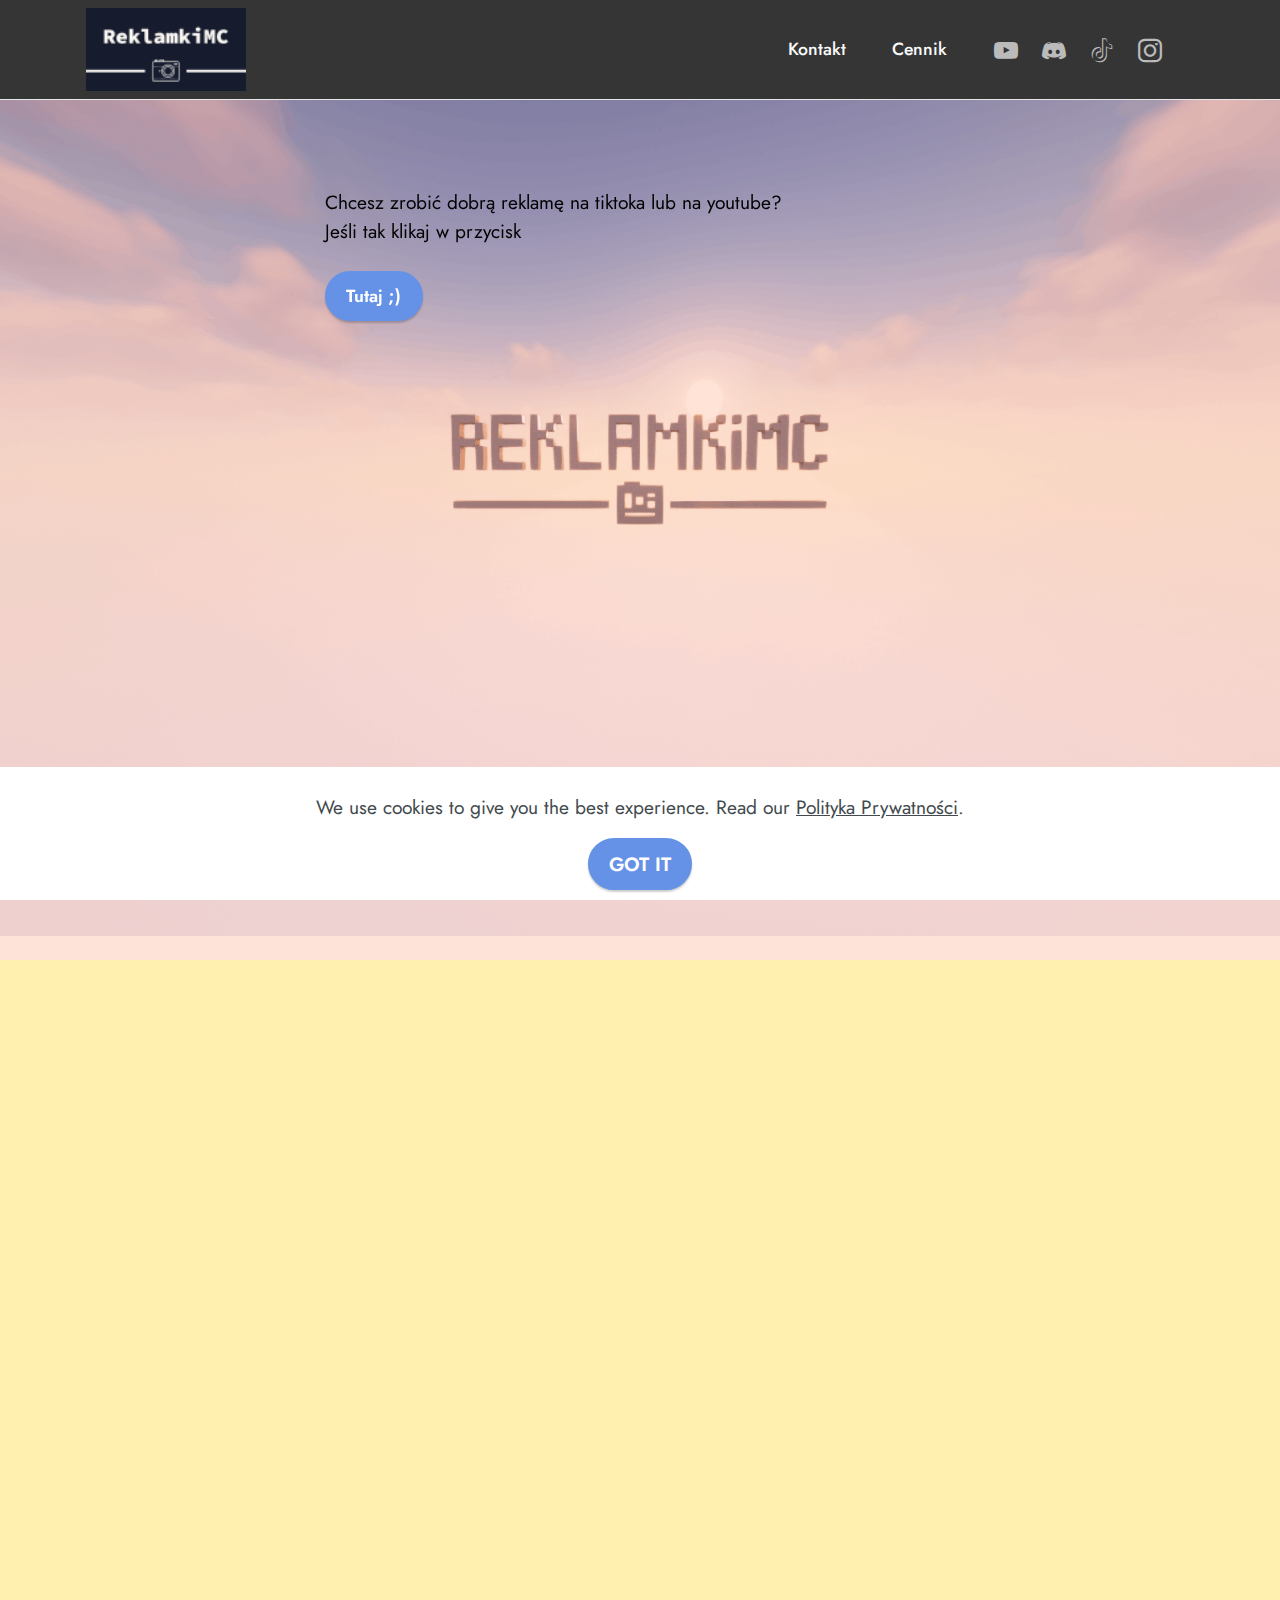
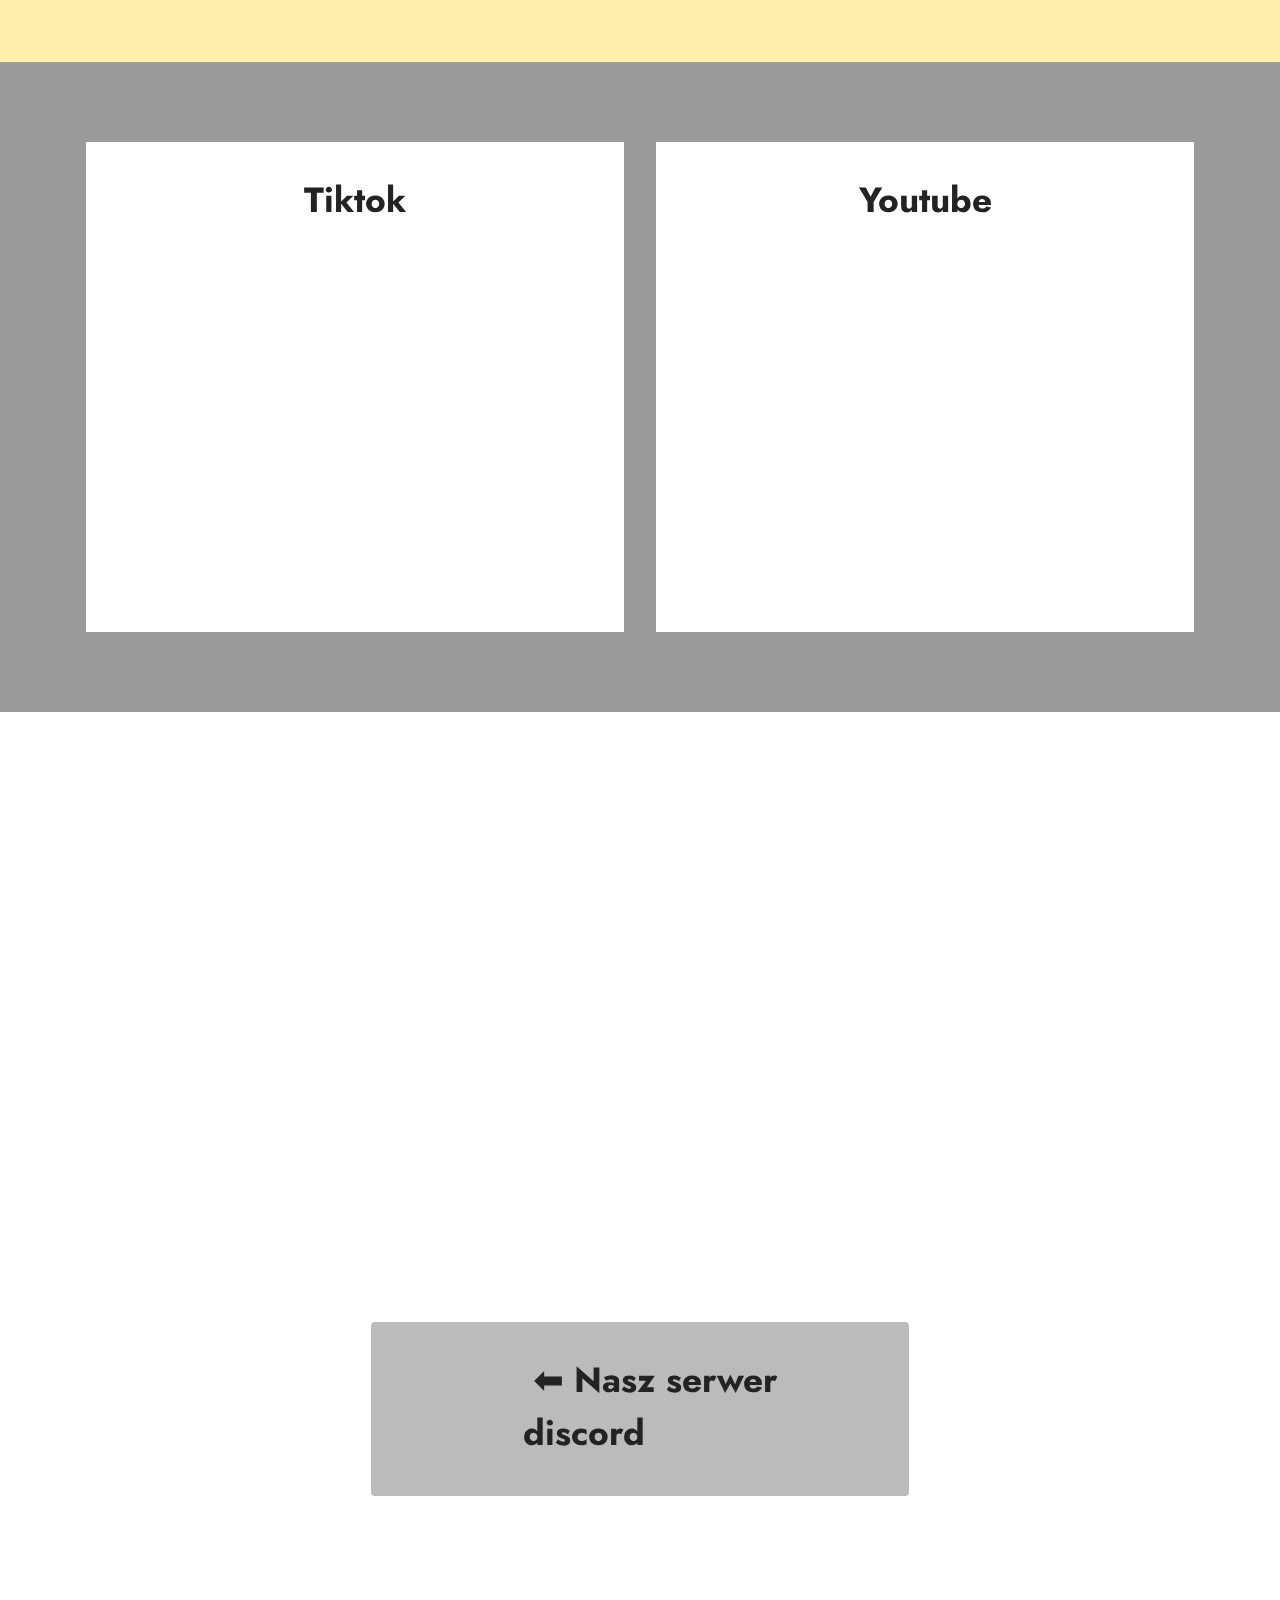
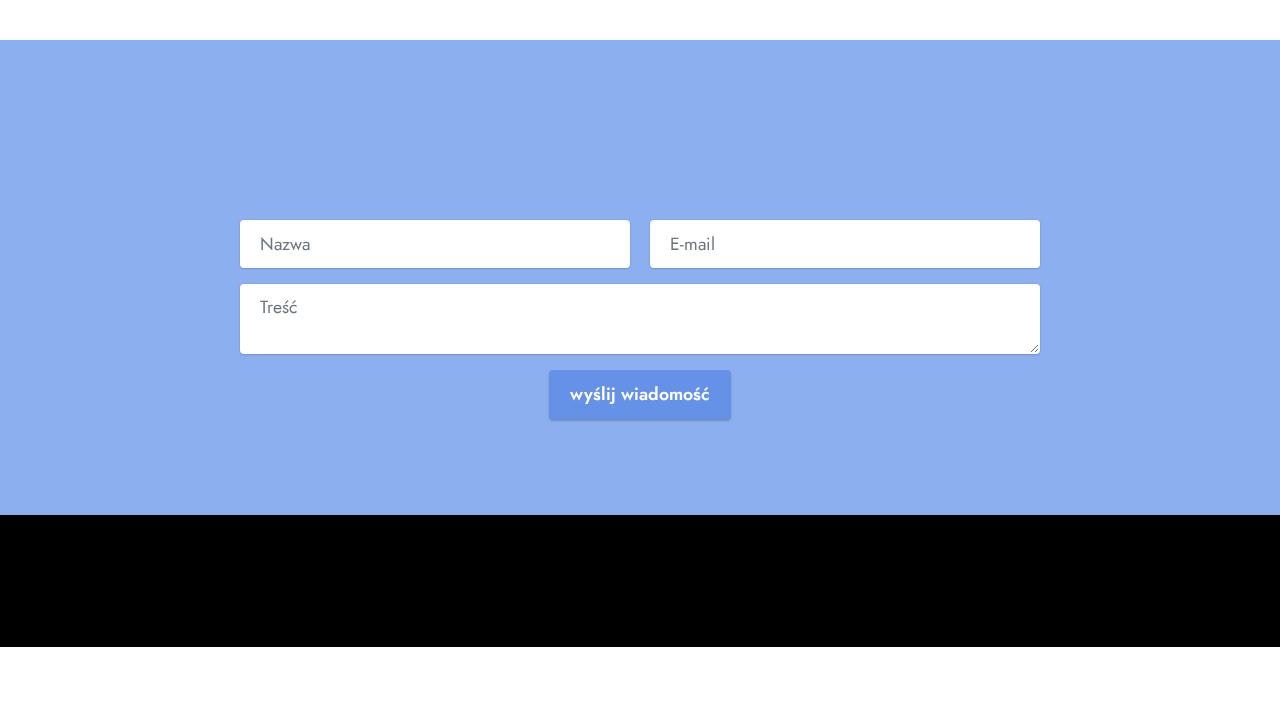
<file: index.html>
<!DOCTYPE html>
<html  >
<head>
  <!-- Site made with Mobirise Website Builder v5.8.9, https://mobirise.com -->
  <meta charset="UTF-8">
  <meta http-equiv="X-UA-Compatible" content="IE=edge">
  <meta name="generator" content="Mobirise v5.8.9, mobirise.com">
  <meta name="viewport" content="width=device-width, initial-scale=1, minimum-scale=1">
  <link rel="shortcut icon" href="assets/images/2023-04-26-2-kopia-128x111.png" type="image/x-icon">
  <meta name="description" content="">
  
  
  <title>ReklamkiMC</title>
  <link rel="stylesheet" href="assets/web/assets/mobirise-icons2/mobirise2.css">
  <link rel="stylesheet" href="assets/bootstrap/css/bootstrap.min.css">
  <link rel="stylesheet" href="assets/bootstrap/css/bootstrap-grid.min.css">
  <link rel="stylesheet" href="assets/bootstrap/css/bootstrap-reboot.min.css">
  <link rel="stylesheet" href="assets/parallax/jarallax.css">
  <link rel="stylesheet" href="assets/animatecss/animate.css">
  <link rel="stylesheet" href="assets/dropdown/css/style.css">
  <link rel="stylesheet" href="assets/socicon/css/styles.css">
  <link rel="stylesheet" href="assets/theme/css/style.css">
  <link rel="preload" href="https://fonts.googleapis.com/css?family=Jost:100,200,300,400,500,600,700,800,900,100i,200i,300i,400i,500i,600i,700i,800i,900i&display=swap" as="style" onload="this.onload=null;this.rel='stylesheet'">
  <noscript><link rel="stylesheet" href="https://fonts.googleapis.com/css?family=Jost:100,200,300,400,500,600,700,800,900,100i,200i,300i,400i,500i,600i,700i,800i,900i&display=swap"></noscript>
  <link rel="preload" as="style" href="assets/mobirise/css/mbr-additional.css"><link rel="stylesheet" href="assets/mobirise/css/mbr-additional.css" type="text/css">

  
  
  
</head>
<body>
  
  <section data-bs-version="5.1" class="menu cid-s48OLK6784" once="menu" id="menu1-h">
    
    <nav class="navbar navbar-dropdown navbar-fixed-top navbar-expand-lg">
        <div class="container">
            <div class="navbar-brand">
                <span class="navbar-logo">
                    <a href="index.html">
                        <img src="assets/images/2023-04-26-2-121x63.png" alt="Mobirise Website Builder" style="height: 5.2rem;">
                    </a>
                </span>
                
            </div>
            <button class="navbar-toggler" type="button" data-toggle="collapse" data-bs-toggle="collapse" data-target="#navbarSupportedContent" data-bs-target="#navbarSupportedContent" aria-controls="navbarNavAltMarkup" aria-expanded="false" aria-label="Toggle navigation">
                <div class="hamburger">
                    <span></span>
                    <span></span>
                    <span></span>
                    <span></span>
                </div>
            </button>
            <div class="collapse navbar-collapse" id="navbarSupportedContent">
                <ul class="navbar-nav nav-dropdown nav-right" data-app-modern-menu="true"><li class="nav-item"><a class="nav-link link text-white text-primary display-4" href="index.html#contacts1-o">Kontakt</a></li><li class="nav-item"><a class="nav-link link text-white text-primary display-4" href="index.html#pricing2-p" aria-expanded="false">Cennik<br></a></li></ul>
                <div class="icons-menu">
                    <a class="iconfont-wrapper" href="https://www.youtube.com/channel/UCcDSrwQAJcw0BNDkzuzuc_Q" target="_blank">
                        <span class="p-2 mbr-iconfont socicon-youtube socicon"></span>
                    </a>
                    <a class="iconfont-wrapper" href="https://discord.gg/8G4sY9vnex" target="_blank">
                        <span class="p-2 mbr-iconfont socicon-discord socicon"></span>
                    </a>
                    <a class="iconfont-wrapper" href="https://www.tiktok.com/@reklamkimc" target="_blank">
                        <span class="p-2 mbr-iconfont socicon-tiktok socicon"></span>
                    </a>
                    <a class="iconfont-wrapper" href="https://www.instagram.com/_reklamkimc_/" target="_blank">
                        <span class="p-2 mbr-iconfont socicon-instagram socicon"></span>
                    </a>
                </div>
                
            </div>
        </div>
    </nav>

</section>

<section data-bs-version="5.1" class="header4 cid-tCxUNvJbb2 mbr-fullscreen mbr-parallax-background" id="header4-k">

    
    <div class="mbr-overlay"></div>
    <div class="container-fluid">
        <div class="row">
            <div class="content-wrap">
                
                
                <p class="mbr-fonts-style mbr-text mbr-white mb-3 display-7">Chcesz zrobić dobrą reklamę na tiktoka lub na youtube?<br>Jeśli tak klikaj w przycisk&nbsp;</p>

                <div class="mbr-section-btn"><a class="btn btn-primary display-4" href="index.html#content14-m">Tutaj ;)</a></div>
            </div>
        </div>
    </div>
</section>

<section data-bs-version="5.1" class="header16 cid-tCxVfMWMYv" id="header16-n">

    

    
    

    <div class="container">
        <div class="row justify-content-center">
            <div class="col-12 col-lg-7">
                <h1 class="mbr-section-title mbr-fonts-style mb-3 display-1"><strong>Nasze Reklamy</strong></h1>
                <p class="mbr-text mbr-fonts-style display-7">Tutaj jest przykładowa nasza reklama&nbsp;</p>
                
                <div class="video-wrapper mt-4"><iframe class="mbr-embedded-video" src="https://www.youtube.com/embed/KoXTGzqIfRQ?rel=0&amp;amp;mute=1&amp;showinfo=0&amp;autoplay=1&amp;loop=1&amp;playlist=KoXTGzqIfRQ" width="1280" height="720" frameborder="0" allowfullscreen></iframe></div>
            </div>
        </div>
    </div>
</section>

<section data-bs-version="5.1" class="pricing2 cid-tCxX0FQ6Ei mbr-parallax-background" id="pricing2-p">
    

    
    <div class="mbr-overlay" style="opacity: 0.5; background-color: rgb(53, 53, 53);">
    </div>
    <div class="container">
        <div class="row justify-content-center">
            <div class="col-12 col-md-6 align-center col-lg-6">
                <div class="plan">
                    <div class="plan-header">
                        <h6 class="plan-title mbr-fonts-style mb-3 display-5"><strong>Tiktok</strong></h6>
                        <div class="plan-price">
                            <p class="price mbr-fonts-style m-0 display-1"><strong>50 zł</strong></p>
                            <p class="price-term mbr-fonts-style mb-3 display-7"><strong>Co będzie</strong></p>
                        </div>
                    </div>
                    <div class="plan-body">
                        <div class="plan-list mb-4">
                            <ul class="list-group mbr-fonts-style list-group-flush display-7">
                                <li class="list-group-item">Montaż</li><li class="list-group-item">Dobre ujęcia&nbsp;</li><li class="list-group-item">max 3 min</li>
                            </ul>
                        </div>
                        <div class="mbr-section-btn text-center"><a href="index.html#contacts2-10" class="btn btn-primary display-4">dalej</a></div>
                    </div>
                </div>
            </div>
            <div class="col-12 col-md-6 align-center col-lg-6">
                <div class="plan">
                    <div class="plan-header">
                        <h6 class="plan-title mbr-fonts-style mb-3 display-5"><strong>Youtube</strong></h6>
                        <div class="plan-price">
                            <p class="price mbr-fonts-style m-0 display-1"><strong>80zł</strong></p>
                            <p class="price-term mbr-fonts-style mb-3 display-7"><strong>Co zawiera</strong></p>
                        </div>
                    </div>
                    <div class="plan-body">
                        <div class="plan-list mb-4">
                            <ul class="list-group mbr-fonts-style list-group-flush display-7">
                                <li class="list-group-item">Montaż&nbsp;</li><li class="list-group-item">Dobre ujęcia&nbsp;</li><li class="list-group-item">Czas wstępny 5 min (można więcej)</li>
                            </ul>
                        </div>
                        <div class="mbr-section-btn text-center"><a href="index.html#contacts2-10" class="btn btn-primary display-4">dalej</a></div>
                    </div>
                </div>
            </div>
            
            
        </div>
    </div>
</section>

<section data-bs-version="5.1" class="content14 cid-tCxVcgASEV" id="content14-m">
    

    
    
    
    <div class="container">
        <div class="row justify-content-center">
            <div class="col-md-12 col-lg-10">
                    <h3 class="mbr-section-title mbr-fonts-style mb-4 display-5"><strong>Informacje o ReklamkachMC&nbsp;</strong></h3>
                <ul class="list mbr-fonts-style display-7">
                    <li><strong>Robiliśmy reklamy dla takich serwerów jak</strong><br>StarHitMC, KrystalMC</li>
                    <li><strong>Strona</strong><br>Strona została zaprojektowana przez nas w jak najłatwiejszy sposób&nbsp;</li>
                    <li><strong>Sposób płatności</strong><br>forma płatność jest dowolna (dogadujemy się przez discord)</li>
                </ul>
            </div>
        </div>
    </div>
</section>

<section data-bs-version="5.1" class="contacts2 cid-tDcXLhrUIX mbr-parallax-background" id="contacts2-10">
    <!---->
    

    
    <div class="mbr-overlay" style="opacity: 0; background-color: rgb(206, 191, 175);">
    </div>
    <div class="container">
        
        <div class="row justify-content-center mt-4">
            <div class="card col-12 col-md-6">
                <div class="card-wrapper">
                    <div class="image-wrapper">
                        <a href="https://discord.gg/8G4sY9vnex" target="_blank"><span class="mbr-iconfont socicon-discord socicon"></span></a>
                    </div>
                    <div class="text-wrapper">
                        <h6 class="card-title mbr-fonts-style mb-1 display-5"><strong>&nbsp;⬅ Nasz serwer discord</strong></h6>
                        
                    </div>
                </div>
            </div>
            
            
            
        </div>
    </div>
</section>

<section data-bs-version="5.1" class="form5 cid-tDjoijwU2t" id="form5-14">
    
    
    <div class="container-fluid">
        <div class="mbr-section-head">
            <h3 class="mbr-section-title mbr-fonts-style align-center mb-0 display-2"><strong>Kontakt</strong></h3>
            
        </div>
        <div class="row justify-content-center mt-4">
            <div class="col-lg-8 mx-auto mbr-form" data-form-type="formoid">
                <form action="https://mobirise.eu/" method="POST" class="mbr-form form-with-styler" data-form-title="Form Name"><input type="hidden" name="email" data-form-email="true" value="Y6IioU+IifpU3XCguuYe/0lJiqG/+ek7Lf/l3IGZB/SVAFhtF7tToqt1p0j9F8s2Ch9qD//r5v3HZZqJhoOdcfQ91U8m5WECzRuE3h74GmtxPNkDAvUV82xV1YtcVTL0">
                    <div class="row">
                        <div hidden="hidden" data-form-alert="" class="alert alert-success col-12">Dziękujemy za napisanie wiadomości ;)</div>
                        <div hidden="hidden" data-form-alert-danger="" class="alert alert-danger col-12">
                            Oops...! some problem!
                        </div>
                    </div>
                    <div class="dragArea row">
                        <div class="col-md col-sm-12 form-group mb-3" data-for="name">
                            <input type="text" name="name" placeholder="Nazwa" data-form-field="name" class="form-control" value="" id="name-form5-14">
                        </div>
                        <div class="col-md col-sm-12 form-group mb-3" data-for="email">
                            <input type="email" name="email" placeholder="E-mail" data-form-field="email" class="form-control" value="" id="email-form5-14">
                        </div>
                        
                        <div class="col-12 form-group mb-3" data-for="textarea">
                            <textarea name="textarea" placeholder="Treść" data-form-field="textarea" class="form-control" id="textarea-form5-14"></textarea>
                        </div>
                        <div class="col-lg-12 col-md-12 col-sm-12 align-center mbr-section-btn"><button type="submit" class="btn btn-primary display-4">wyślij wiadomość</button></div>
                    </div>
                </form>
            </div>
        </div>
    </div>
</section>

<section data-bs-version="5.1" class="share3 cid-tDd3XlwVdE" id="share3-11">
    
     
    
    
    

    <div class="container">
        <div class="media-container-row">
            <div class="col-12">
                <h3 class="mbr-section-title align-center mb-3 mbr-fonts-style display-7"><strong>© Copyright 2020 Mobirise. All Rights Reserved.</strong></h3>
                <div class="social-list align-center">
                   
                    
                        
                        <a class="iconfont-wrapper bg-instagram m-2" href="https://www.instagram.com/_reklamkimc_/" target="_blank">
                            <span class="socicon-instagram socicon"></span>
                        </a>
                        
                        
                        
                        <a class="iconfont-wrapper bg-behance m-2" href="https://discord.gg/8G4sY9vnex" target="_blank">
                            <span class="socicon-discord socicon"></span>
                        </a>
                        
                        <a class="iconfont-wrapper bg-tiktok m-2" href="https://www.tiktok.com/@reklamkimc" target="_blank">
                            <span class="socicon-tiktok socicon"></span>
                        </a>
                        <a class="iconfont-wrapper bg-youtube m-2" href="https://www.youtube.com/channel/UCcDSrwQAJcw0BNDkzuzuc_Q" target="_blank">
                            <span class="socicon-youtube socicon"></span>
                        </a>
                        
                </div>
            </div>
        </div>
    </div>
</section><section class="display-7" style="padding: 0;align-items: center;justify-content: center;flex-wrap: wrap;    align-content: center;display: flex;position: relative;height: 4rem;"><a href="https://mobiri.se/3006159" style="flex: 1 1;height: 4rem;position: absolute;width: 100%;z-index: 1;"><img alt="" style="height: 4rem;" src="[data-uri]"></a><p style="margin: 0;text-align: center;" class="display-7">Created with &#8204;</p><a style="z-index:1" href="https://mobirise.com/offline-website-builder.html">Offline Website Creator</a></section><script src="assets/bootstrap/js/bootstrap.bundle.min.js"></script>  <script src="assets/parallax/jarallax.js"></script>  <script src="assets/web/assets/cookies-alert-plugin/cookies-alert-core.js"></script>  <script src="assets/web/assets/cookies-alert-plugin/cookies-alert-script.js"></script>  <script src="assets/smoothscroll/smooth-scroll.js"></script>  <script src="assets/ytplayer/index.js"></script>  <script src="assets/playervimeo/vimeo_player.js"></script>  <script src="assets/dropdown/js/navbar-dropdown.js"></script>  <script src="assets/theme/js/script.js"></script>  <script src="assets/formoid/formoid.min.js"></script>  
  
  
<input name="cookieData" type="hidden" data-cookie-cookiesAlertType='false' data-cookie-customDialogSelector='null' data-cookie-colorText='#424a4d' data-cookie-colorBg='rgb(255, 255, 255)' data-cookie-opacityOverlay='0' data-cookie-bgOpacity='100' data-cookie-textButton='GOT IT' data-cookie-rejectText='REJECT' data-cookie-colorButton='#6592e6' data-cookie-rejectColor='#ffffff' data-cookie-colorLink='#424a4d' data-cookie-underlineLink='true' data-cookie-text="We use cookies to give you the best experience. Read our <a href='polityka-prywatnosci.html'>Polityka Prywatności</a>.">
   <div id="scrollToTop" class="scrollToTop mbr-arrow-up"><a style="text-align: center;"><i class="mbr-arrow-up-icon mbr-arrow-up-icon-cm cm-icon cm-icon-smallarrow-up"></i></a></div>
    <input name="animation" type="hidden">
  </body>
</html>
</file>
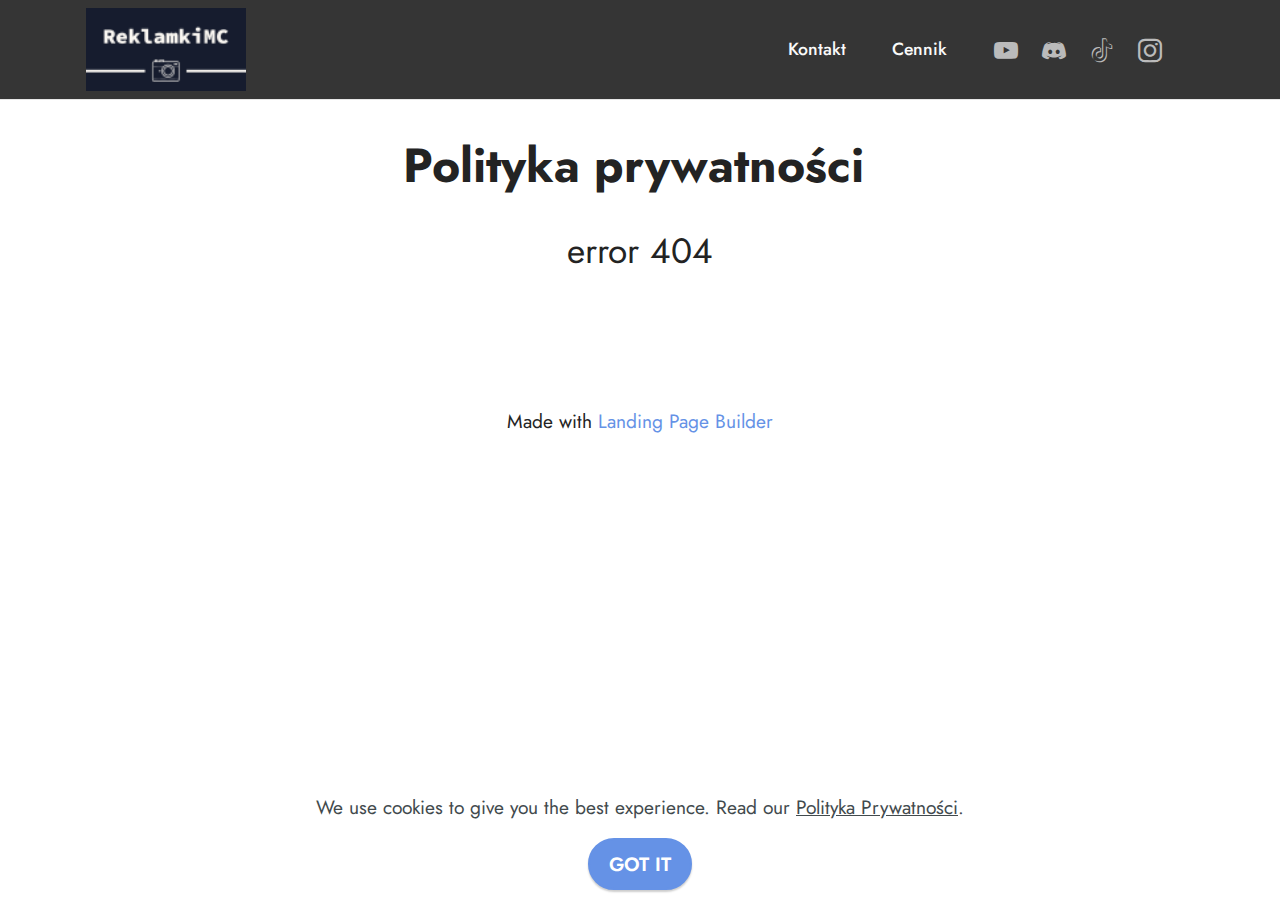
<file: polityka-prywatnosci.html>
<!DOCTYPE html>
<html  >
<head>
  <!-- Site made with Mobirise Website Builder v5.8.9, https://mobirise.com -->
  <meta charset="UTF-8">
  <meta http-equiv="X-UA-Compatible" content="IE=edge">
  <meta name="generator" content="Mobirise v5.8.9, mobirise.com">
  <meta name="viewport" content="width=device-width, initial-scale=1, minimum-scale=1">
  <link rel="shortcut icon" href="assets/images/2023-04-26-2-kopia-128x111.png" type="image/x-icon">
  <meta name="description" content="">
  
  
  <title>Polityka Prywatności</title>
  <link rel="stylesheet" href="assets/bootstrap/css/bootstrap.min.css">
  <link rel="stylesheet" href="assets/bootstrap/css/bootstrap-grid.min.css">
  <link rel="stylesheet" href="assets/bootstrap/css/bootstrap-reboot.min.css">
  <link rel="stylesheet" href="assets/animatecss/animate.css">
  <link rel="stylesheet" href="assets/dropdown/css/style.css">
  <link rel="stylesheet" href="assets/socicon/css/styles.css">
  <link rel="stylesheet" href="assets/theme/css/style.css">
  <link rel="preload" href="https://fonts.googleapis.com/css?family=Jost:100,200,300,400,500,600,700,800,900,100i,200i,300i,400i,500i,600i,700i,800i,900i&display=swap" as="style" onload="this.onload=null;this.rel='stylesheet'">
  <noscript><link rel="stylesheet" href="https://fonts.googleapis.com/css?family=Jost:100,200,300,400,500,600,700,800,900,100i,200i,300i,400i,500i,600i,700i,800i,900i&display=swap"></noscript>
  <link rel="preload" as="style" href="assets/mobirise/css/mbr-additional.css"><link rel="stylesheet" href="assets/mobirise/css/mbr-additional.css" type="text/css">

  
  
  
</head>
<body>
  
  <section data-bs-version="5.1" class="menu cid-s48OLK6784" once="menu" id="menu1-q">
    
    <nav class="navbar navbar-dropdown navbar-fixed-top navbar-expand-lg">
        <div class="container">
            <div class="navbar-brand">
                <span class="navbar-logo">
                    <a href="index.html">
                        <img src="assets/images/2023-04-26-2-121x63.png" alt="Mobirise Website Builder" style="height: 5.2rem;">
                    </a>
                </span>
                
            </div>
            <button class="navbar-toggler" type="button" data-toggle="collapse" data-bs-toggle="collapse" data-target="#navbarSupportedContent" data-bs-target="#navbarSupportedContent" aria-controls="navbarNavAltMarkup" aria-expanded="false" aria-label="Toggle navigation">
                <div class="hamburger">
                    <span></span>
                    <span></span>
                    <span></span>
                    <span></span>
                </div>
            </button>
            <div class="collapse navbar-collapse" id="navbarSupportedContent">
                <ul class="navbar-nav nav-dropdown nav-right" data-app-modern-menu="true"><li class="nav-item"><a class="nav-link link text-white text-primary display-4" href="index.html#contacts1-o">Kontakt</a></li><li class="nav-item"><a class="nav-link link text-white text-primary display-4" href="index.html#pricing2-p" aria-expanded="false">Cennik<br></a></li></ul>
                <div class="icons-menu">
                    <a class="iconfont-wrapper" href="https://www.youtube.com/channel/UCcDSrwQAJcw0BNDkzuzuc_Q" target="_blank">
                        <span class="p-2 mbr-iconfont socicon-youtube socicon"></span>
                    </a>
                    <a class="iconfont-wrapper" href="https://discord.gg/8G4sY9vnex" target="_blank">
                        <span class="p-2 mbr-iconfont socicon-discord socicon"></span>
                    </a>
                    <a class="iconfont-wrapper" href="https://www.tiktok.com/@reklamkimc" target="_blank">
                        <span class="p-2 mbr-iconfont socicon-tiktok socicon"></span>
                    </a>
                    <a class="iconfont-wrapper" href="https://www.instagram.com/_reklamkimc_/" target="_blank">
                        <span class="p-2 mbr-iconfont socicon-instagram socicon"></span>
                    </a>
                </div>
                
            </div>
        </div>
    </nav>

</section>

<section data-bs-version="5.1" class="content4 cid-tDiE88HJlA" id="content4-12">
    

    
    
    <div class="container">
        <div class="row justify-content-center">
            <div class="title col-md-12 col-lg-10">
                <h3 class="mbr-section-title mbr-fonts-style align-center mb-4 display-2"><strong>Polityka prywatności&nbsp;</strong></h3>
                <h4 class="mbr-section-subtitle align-center mbr-fonts-style mb-4 display-5">error 404</h4>
                
            </div>
        </div>
    </div>
</section><section class="display-7" style="padding: 0;align-items: center;justify-content: center;flex-wrap: wrap;    align-content: center;display: flex;position: relative;height: 4rem;"><a href="https://mobiri.se/3006159" style="flex: 1 1;height: 4rem;position: absolute;width: 100%;z-index: 1;"><img alt="" style="height: 4rem;" src="[data-uri]"></a><p style="margin: 0;text-align: center;" class="display-7">Made with &#8204;</p><a style="z-index:1" href="https://mobirise.com/builder/landing-page-builder.html">Landing Page Builder</a></section><script src="assets/bootstrap/js/bootstrap.bundle.min.js"></script>  <script src="assets/web/assets/cookies-alert-plugin/cookies-alert-core.js"></script>  <script src="assets/web/assets/cookies-alert-plugin/cookies-alert-script.js"></script>  <script src="assets/smoothscroll/smooth-scroll.js"></script>  <script src="assets/ytplayer/index.js"></script>  <script src="assets/dropdown/js/navbar-dropdown.js"></script>  <script src="assets/theme/js/script.js"></script>  
  
  
<input name="cookieData" type="hidden" data-cookie-cookiesAlertType='false' data-cookie-customDialogSelector='null' data-cookie-colorText='#424a4d' data-cookie-colorBg='rgb(255, 255, 255)' data-cookie-opacityOverlay='0' data-cookie-bgOpacity='100' data-cookie-textButton='GOT IT' data-cookie-rejectText='REJECT' data-cookie-colorButton='#6592e6' data-cookie-rejectColor='#ffffff' data-cookie-colorLink='#424a4d' data-cookie-underlineLink='true' data-cookie-text="We use cookies to give you the best experience. Read our <a href='polityka-prywatnosci.html'>Polityka Prywatności</a>.">
   <div id="scrollToTop" class="scrollToTop mbr-arrow-up"><a style="text-align: center;"><i class="mbr-arrow-up-icon mbr-arrow-up-icon-cm cm-icon cm-icon-smallarrow-up"></i></a></div>
    <input name="animation" type="hidden">
  </body>
</html>
</file>
<file: assets/web/assets/mobirise-icons2/mobirise2.css>
@font-face {
  font-family: 'Moririse2';
  font-display: swap;
  src:  url('mobirise2.eot?f2bix4');
  src:  url('mobirise2.eot?f2bix4#iefix') format('embedded-opentype'),
    url('mobirise2.ttf?f2bix4') format('truetype'),
    url('mobirise2.woff?f2bix4') format('woff'),
    url('mobirise2.svg?f2bix4#mobirise2') format('svg');
  font-weight: normal;
  font-style: normal;
}

[class^="mobi-"], [class*=" mobi-"] {
  /* use !important to prevent issues with browser extensions that change fonts */
  font-family: 'Moririse2' !important;
  speak: none;
  font-style: normal;
  font-weight: normal;
  font-variant: normal;
  text-transform: none;
  line-height: 1;

  /* Better Font Rendering =========== */
  -webkit-font-smoothing: antialiased;
  -moz-osx-font-smoothing: grayscale;
}

.mobi-mbri-add-submenu:before {
  content: "\e900";
}
.mobi-mbri-alert:before {
  content: "\e901";
}
.mobi-mbri-align-center:before {
  content: "\e902";
}
.mobi-mbri-align-justify:before {
  content: "\e903";
}
.mobi-mbri-align-left:before {
  content: "\e904";
}
.mobi-mbri-align-right:before {
  content: "\e905";
}
.mobi-mbri-android:before {
  content: "\e906";
}
.mobi-mbri-apple:before {
  content: "\e907";
}
.mobi-mbri-arrow-down:before {
  content: "\e908";
}
.mobi-mbri-arrow-next:before {
  content: "\e909";
}
.mobi-mbri-arrow-prev:before {
  content: "\e90a";
}
.mobi-mbri-arrow-up:before {
  content: "\e90b";
}
.mobi-mbri-bold:before {
  content: "\e90c";
}
.mobi-mbri-bookmark:before {
  content: "\e90d";
}
.mobi-mbri-bootstrap:before {
  content: "\e90e";
}
.mobi-mbri-briefcase:before {
  content: "\e90f";
}
.mobi-mbri-browse:before {
  content: "\e910";
}
.mobi-mbri-bulleted-list:before {
  content: "\e911";
}
.mobi-mbri-calendar:before {
  content: "\e912";
}
.mobi-mbri-camera:before {
  content: "\e913";
}
.mobi-mbri-cart-add:before {
  content: "\e914";
}
.mobi-mbri-cart-full:before {
  content: "\e915";
}
.mobi-mbri-cash:before {
  content: "\e916";
}
.mobi-mbri-change-style:before {
  content: "\e917";
}
.mobi-mbri-chat:before {
  content: "\e918";
}
.mobi-mbri-clock:before {
  content: "\e919";
}
.mobi-mbri-close:before {
  content: "\e91a";
}
.mobi-mbri-cloud:before {
  content: "\e91b";
}
.mobi-mbri-code:before {
  content: "\e91c";
}
.mobi-mbri-contact-form:before {
  content: "\e91d";
}
.mobi-mbri-credit-card:before {
  content: "\e91e";
}
.mobi-mbri-cursor-click:before {
  content: "\e91f";
}
.mobi-mbri-cust-feedback:before {
  content: "\e920";
}
.mobi-mbri-database:before {
  content: "\e921";
}
.mobi-mbri-delivery:before {
  content: "\e922";
}
.mobi-mbri-desktop:before {
  content: "\e923";
}
.mobi-mbri-devices:before {
  content: "\e924";
}
.mobi-mbri-down:before {
  content: "\e925";
}
.mobi-mbri-download-2:before {
  content: "\e926";
}
.mobi-mbri-download:before {
  content: "\e927";
}
.mobi-mbri-drag-n-drop-2:before {
  content: "\e928";
}
.mobi-mbri-drag-n-drop:before {
  content: "\e929";
}
.mobi-mbri-edit-2:before {
  content: "\e92a";
}
.mobi-mbri-edit:before {
  content: "\e92b";
}
.mobi-mbri-error:before {
  content: "\e92c";
}
.mobi-mbri-extension:before {
  content: "\e92d";
}
.mobi-mbri-features:before {
  content: "\e92e";
}
.mobi-mbri-file:before {
  content: "\e92f";
}
.mobi-mbri-flag:before {
  content: "\e930";
}
.mobi-mbri-folder:before {
  content: "\e931";
}
.mobi-mbri-gift:before {
  content: "\e932";
}
.mobi-mbri-github:before {
  content: "\e933";
}
.mobi-mbri-globe-2:before {
  content: "\e934";
}
.mobi-mbri-globe:before {
  content: "\e935";
}
.mobi-mbri-growing-chart:before {
  content: "\e936";
}
.mobi-mbri-hearth:before {
  content: "\e937";
}
.mobi-mbri-help:before {
  content: "\e938";
}
.mobi-mbri-home:before {
  content: "\e939";
}
.mobi-mbri-hot-cup:before {
  content: "\e93a";
}
.mobi-mbri-idea:before {
  content: "\e93b";
}
.mobi-mbri-image-gallery:before {
  content: "\e93c";
}
.mobi-mbri-image-slider:before {
  content: "\e93d";
}
.mobi-mbri-info:before {
  content: "\e93e";
}
.mobi-mbri-italic:before {
  content: "\e93f";
}
.mobi-mbri-key:before {
  content: "\e940";
}
.mobi-mbri-laptop:before {
  content: "\e941";
}
.mobi-mbri-layers:before {
  content: "\e942";
}
.mobi-mbri-left-right:before {
  content: "\e943";
}
.mobi-mbri-left:before {
  content: "\e944";
}
.mobi-mbri-letter:before {
  content: "\e945";
}
.mobi-mbri-like:before {
  content: "\e946";
}
.mobi-mbri-link:before {
  content: "\e947";
}
.mobi-mbri-lock:before {
  content: "\e948";
}
.mobi-mbri-login:before {
  content: "\e949";
}
.mobi-mbri-logout:before {
  content: "\e94a";
}
.mobi-mbri-magic-stick:before {
  content: "\e94b";
}
.mobi-mbri-map-pin:before {
  content: "\e94c";
}
.mobi-mbri-menu:before {
  content: "\e94d";
}
.mobi-mbri-mobile-2:before {
  content: "\e94e";
}
.mobi-mbri-mobile-horizontal:before {
  content: "\e94f";
}
.mobi-mbri-mobile:before {
  content: "\e950";
}
.mobi-mbri-mobirise:before {
  content: "\e951";
}
.mobi-mbri-more-horizontal:before {
  content: "\e952";
}
.mobi-mbri-more-vertical:before {
  content: "\e953";
}
.mobi-mbri-music:before {
  content: "\e954";
}
.mobi-mbri-new-file:before {
  content: "\e955";
}
.mobi-mbri-numbered-list:before {
  content: "\e956";
}
.mobi-mbri-opened-folder:before {
  content: "\e957";
}
.mobi-mbri-pages:before {
  content: "\e958";
}
.mobi-mbri-paper-plane:before {
  content: "\e959";
}
.mobi-mbri-paperclip:before {
  content: "\e95a";
}
.mobi-mbri-phone:before {
  content: "\e95b";
}
.mobi-mbri-photo:before {
  content: "\e95c";
}
.mobi-mbri-photos:before {
  content: "\e95d";
}
.mobi-mbri-pin:before {
  content: "\e95e";
}
.mobi-mbri-play:before {
  content: "\e95f";
}
.mobi-mbri-plus:before {
  content: "\e960";
}
.mobi-mbri-preview:before {
  content: "\e961";
}
.mobi-mbri-print:before {
  content: "\e962";
}
.mobi-mbri-protect:before {
  content: "\e963";
}
.mobi-mbri-question:before {
  content: "\e964";
}
.mobi-mbri-quote-left:before {
  content: "\e965";
}
.mobi-mbri-quote-right:before {
  content: "\e966";
}
.mobi-mbri-redo:before {
  content: "\e967";
}
.mobi-mbri-refresh:before {
  content: "\e968";
}
.mobi-mbri-responsive-2:before {
  content: "\e969";
}
.mobi-mbri-responsive:before {
  content: "\e96a";
}
.mobi-mbri-right:before {
  content: "\e96b";
}
.mobi-mbri-rocket:before {
  content: "\e96c";
}
.mobi-mbri-sad-face:before {
  content: "\e96d";
}
.mobi-mbri-sale:before {
  content: "\e96e";
}
.mobi-mbri-save:before {
  content: "\e96f";
}
.mobi-mbri-search:before {
  content: "\e970";
}
.mobi-mbri-setting-2:before {
  content: "\e971";
}
.mobi-mbri-setting-3:before {
  content: "\e972";
}
.mobi-mbri-setting:before {
  content: "\e973";
}
.mobi-mbri-share:before {
  content: "\e974";
}
.mobi-mbri-shopping-bag:before {
  content: "\e975";
}
.mobi-mbri-shopping-basket:before {
  content: "\e976";
}
.mobi-mbri-shopping-cart:before {
  content: "\e977";
}
.mobi-mbri-sites:before {
  content: "\e978";
}
.mobi-mbri-smile-face:before {
  content: "\e979";
}
.mobi-mbri-speed:before {
  content: "\e97a";
}
.mobi-mbri-star:before {
  content: "\e97b";
}
.mobi-mbri-success:before {
  content: "\e97c";
}
.mobi-mbri-sun:before {
  content: "\e97d";
}
.mobi-mbri-sun2:before {
  content: "\e97e";
}
.mobi-mbri-tablet-vertical:before {
  content: "\e97f";
}
.mobi-mbri-tablet:before {
  content: "\e980";
}
.mobi-mbri-target:before {
  content: "\e981";
}
.mobi-mbri-timer:before {
  content: "\e982";
}
.mobi-mbri-to-ftp:before {
  content: "\e983";
}
.mobi-mbri-to-local-drive:before {
  content: "\e984";
}
.mobi-mbri-touch-swipe:before {
  content: "\e985";
}
.mobi-mbri-touch:before {
  content: "\e986";
}
.mobi-mbri-trash:before {
  content: "\e987";
}
.mobi-mbri-underline:before {
  content: "\e988";
}
.mobi-mbri-undo:before {
  content: "\e989";
}
.mobi-mbri-unlink:before {
  content: "\e98a";
}
.mobi-mbri-unlock:before {
  content: "\e98b";
}
.mobi-mbri-up-down:before {
  content: "\e98c";
}
.mobi-mbri-up:before {
  content: "\e98d";
}
.mobi-mbri-update:before {
  content: "\e98e";
}
.mobi-mbri-upload-2:before {
  content: "\e98f";
}
.mobi-mbri-upload:before {
  content: "\e990";
}
.mobi-mbri-user-2:before {
  content: "\e991";
}
.mobi-mbri-user:before {
  content: "\e992";
}
.mobi-mbri-users:before {
  content: "\e993";
}
.mobi-mbri-video-play:before {
  content: "\e994";
}
.mobi-mbri-video:before {
  content: "\e995";
}
.mobi-mbri-watch:before {
  content: "\e996";
}
.mobi-mbri-website-theme-2:before {
  content: "\e997";
}
.mobi-mbri-website-theme:before {
  content: "\e998";
}
.mobi-mbri-wifi:before {
  content: "\e999";
}
.mobi-mbri-windows:before {
  content: "\e99a";
}
.mobi-mbri-zoom-in:before {
  content: "\e99b";
}
.mobi-mbri-zoom-out:before {
  content: "\e99c";
}
</file>
<file: assets/parallax/jarallax.css>
.jarallax {
    position: relative;
    z-index: 0;
}
.jarallax > .jarallax-img {
    position: absolute;
    object-fit: cover;
    /* support for plugin https://github.com/bfred-it/object-fit-images */
    font-family: 'object-fit: cover;';
    top: 0;
    left: 0;
    width: 100%;
    height: 100%;
    z-index: -1;
}
</file>
<file: assets/dropdown/css/style.css>
.navbar-dropdown {
  left: 0;
  padding: 0;
  position: absolute;
  right: 0;
  top: 0;
  transition: all 0.45s ease;
  z-index: 1030;
  background: #282828; }
  .navbar-dropdown .navbar-logo {
    margin-right: 0.8rem;
    transition: margin 0.3s ease-in-out;
    vertical-align: middle; }
    .navbar-dropdown .navbar-logo img {
      height: 3.125rem;
      transition: all 0.3s ease-in-out; }
    .navbar-dropdown .navbar-logo.mbr-iconfont {
      font-size: 3.125rem;
      line-height: 3.125rem; }
  .navbar-dropdown .navbar-caption {
    font-weight: 700;
    white-space: normal;
    vertical-align: -4px;
    line-height: 3.125rem !important; }
    .navbar-dropdown .navbar-caption, .navbar-dropdown .navbar-caption:hover {
      color: inherit;
      text-decoration: none; }
  .navbar-dropdown .mbr-iconfont + .navbar-caption {
    vertical-align: -1px; }
  .navbar-dropdown.navbar-fixed-top {
    position: fixed; }
  .navbar-dropdown .navbar-brand span {
    vertical-align: -4px; }
  .navbar-dropdown.bg-color.transparent {
    background: none; }
  .navbar-dropdown.navbar-short .navbar-brand {
    padding: 0.625rem 0; }
    .navbar-dropdown.navbar-short .navbar-brand span {
      vertical-align: -1px; }
  .navbar-dropdown.navbar-short .navbar-caption {
    line-height: 2.375rem !important;
    vertical-align: -2px; }
  .navbar-dropdown.navbar-short .navbar-logo {
    margin-right: 0.5rem; }
    .navbar-dropdown.navbar-short .navbar-logo img {
      height: 2.375rem; }
    .navbar-dropdown.navbar-short .navbar-logo.mbr-iconfont {
      font-size: 2.375rem;
      line-height: 2.375rem; }
  .navbar-dropdown.navbar-short .mbr-table-cell {
    height: 3.625rem; }
  .navbar-dropdown .navbar-close {
    left: 0.6875rem;
    position: fixed;
    top: 0.75rem;
    z-index: 1000; }
  .navbar-dropdown .hamburger-icon {
    content: "";
    display: inline-block;
    vertical-align: middle;
    width: 16px;
    -webkit-box-shadow: 0 -6px 0 1px #282828,0 0 0 1px #282828,0 6px 0 1px #282828;
    -moz-box-shadow: 0 -6px 0 1px #282828,0 0 0 1px #282828,0 6px 0 1px #282828;
    box-shadow: 0 -6px 0 1px #282828,0 0 0 1px #282828,0 6px 0 1px #282828; }

.dropdown-menu .dropdown-toggle[data-toggle="dropdown-submenu"]::after {
  border-bottom: 0.35em solid transparent;
  border-left: 0.35em solid;
  border-right: 0;
  border-top: 0.35em solid transparent;
  margin-left: 0.3rem; }

.dropdown-menu .dropdown-item:focus {
  outline: 0; }

.nav-dropdown {
  font-size: 0.75rem;
  font-weight: 500;
  height: auto !important; }
  .nav-dropdown .nav-btn {
    padding-left: 1rem; }
  .nav-dropdown .link {
    margin: .667em 1.667em;
    font-weight: 500;
    padding: 0;
    transition: color .2s ease-in-out; }
    .nav-dropdown .link.dropdown-toggle {
      margin-right: 2.583em; }
      .nav-dropdown .link.dropdown-toggle::after {
        margin-left: .25rem;
        border-top: 0.35em solid;
        border-right: 0.35em solid transparent;
        border-left: 0.35em solid transparent;
        border-bottom: 0; }
      .nav-dropdown .link.dropdown-toggle[aria-expanded="true"] {
        margin: 0;
        padding: 0.667em 3.263em  0.667em 1.667em; }
  .nav-dropdown .link::after,
  .nav-dropdown .dropdown-item::after {
    color: inherit; }
  .nav-dropdown .btn {
    font-size: 0.75rem;
    font-weight: 700;
    letter-spacing: 0;
    margin-bottom: 0;
    padding-left: 1.25rem;
    padding-right: 1.25rem; }
  .nav-dropdown .dropdown-menu {
    border-radius: 0;
    border: 0;
    left: 0;
    margin: 0;
    padding-bottom: 1.25rem;
    padding-top: 1.25rem;
    position: relative; }
  .nav-dropdown .dropdown-submenu {
    margin-left: 0.125rem;
    top: 0; }
  .nav-dropdown .dropdown-item {
    font-weight: 500;
    line-height: 2;
    padding: 0.3846em 4.615em 0.3846em 1.5385em;
    position: relative;
    transition: color .2s ease-in-out, background-color .2s ease-in-out; }
    .nav-dropdown .dropdown-item::after {
      margin-top: -0.3077em;
      position: absolute;
      right: 1.1538em;
      top: 50%; }
    .nav-dropdown .dropdown-item:focus, .nav-dropdown .dropdown-item:hover {
      background: none; }

@media (max-width: 767px) {
  .nav-dropdown.navbar-toggleable-sm {
    bottom: 0;
    display: none;
    left: 0;
    overflow-x: hidden;
    position: fixed;
    top: 0;
    transform: translateX(-100%);
    -ms-transform: translateX(-100%);
    -webkit-transform: translateX(-100%);
    width: 18.75rem;
    z-index: 999; } }
.nav-dropdown.navbar-toggleable-xl {
  bottom: 0;
  display: none;
  left: 0;
  overflow-x: hidden;
  position: fixed;
  top: 0;
  transform: translateX(-100%);
  -ms-transform: translateX(-100%);
  -webkit-transform: translateX(-100%);
  width: 18.75rem;
  z-index: 999; }

.nav-dropdown-sm {
  display: block !important;
  overflow-x: hidden;
  overflow: auto;
  padding-top: 3.875rem; }
  .nav-dropdown-sm::after {
    content: "";
    display: block;
    height: 3rem;
    width: 100%; }
  .nav-dropdown-sm.collapse.in ~ .navbar-close {
    display: block !important; }
  .nav-dropdown-sm.collapsing, .nav-dropdown-sm.collapse.in {
    transform: translateX(0);
    -ms-transform: translateX(0);
    -webkit-transform: translateX(0);
    transition: all 0.25s ease-out;
    -webkit-transition: all 0.25s ease-out;
    background: #282828; }
  .nav-dropdown-sm.collapsing[aria-expanded="false"] {
    transform: translateX(-100%);
    -ms-transform: translateX(-100%);
    -webkit-transform: translateX(-100%); }
  .nav-dropdown-sm .nav-item {
    display: block;
    margin-left: 0 !important;
    padding-left: 0; }
  .nav-dropdown-sm .link,
  .nav-dropdown-sm .dropdown-item {
    border-top: 1px dotted rgba(255, 255, 255, 0.1);
    font-size: 0.8125rem;
    line-height: 1.6;
    margin: 0 !important;
    padding: 0.875rem 2.4rem 0.875rem 1.5625rem !important;
    position: relative;
    white-space: normal; }
    .nav-dropdown-sm .link:focus, .nav-dropdown-sm .link:hover,
    .nav-dropdown-sm .dropdown-item:focus,
    .nav-dropdown-sm .dropdown-item:hover {
      background: rgba(0, 0, 0, 0.2) !important;
      color: #c0a375; }
  .nav-dropdown-sm .nav-btn {
    position: relative;
    padding: 1.5625rem 1.5625rem 0 1.5625rem; }
    .nav-dropdown-sm .nav-btn::before {
      border-top: 1px dotted rgba(255, 255, 255, 0.1);
      content: "";
      left: 0;
      position: absolute;
      top: 0;
      width: 100%; }
    .nav-dropdown-sm .nav-btn + .nav-btn {
      padding-top: 0.625rem; }
      .nav-dropdown-sm .nav-btn + .nav-btn::before {
        display: none; }
  .nav-dropdown-sm .btn {
    padding: 0.625rem 0; }
  .nav-dropdown-sm .dropdown-toggle[data-toggle="dropdown-submenu"]::after {
    margin-left: .25rem;
    border-top: 0.35em solid;
    border-right: 0.35em solid transparent;
    border-left: 0.35em solid transparent;
    border-bottom: 0; }
  .nav-dropdown-sm .dropdown-toggle[data-toggle="dropdown-submenu"][aria-expanded="true"]::after {
    border-top: 0;
    border-right: 0.35em solid transparent;
    border-left: 0.35em solid transparent;
    border-bottom: 0.35em solid; }
  .nav-dropdown-sm .dropdown-menu {
    margin: 0;
    padding: 0;
    position: relative;
    top: 0;
    left: 0;
    width: 100%;
    border: 0;
    float: none;
    border-radius: 0;
    background: none; }
  .nav-dropdown-sm .dropdown-submenu {
    left: 100%;
    margin-left: 0.125rem;
    margin-top: -1.25rem;
    top: 0; }

.navbar-toggleable-sm .nav-dropdown .dropdown-menu {
  position: absolute; }

.navbar-toggleable-sm .nav-dropdown .dropdown-submenu {
  left: 100%;
  margin-left: 0.125rem;
  margin-top: -1.25rem;
  top: 0; }

.navbar-toggleable-sm.opened .nav-dropdown .dropdown-menu {
  position: relative; }

.navbar-toggleable-sm.opened .nav-dropdown .dropdown-submenu {
  left: 0;
  margin-left: 00rem;
  margin-top: 0rem;
  top: 0; }

.is-builder .nav-dropdown.collapsing {
  transition: none !important; }
</file>
<file: assets/socicon/css/styles.css>
@charset "UTF-8";

@font-face {
  font-family: 'Socicon';
  src:  url('../fonts/socicon.eot');
  src:  url('../fonts/socicon.eot?#iefix') format('embedded-opentype'),
    url('../fonts/socicon.woff2') format('woff2'),
    url('../fonts/socicon.ttf') format('truetype'),
    url('../fonts/socicon.woff') format('woff'),
    url('../fonts/socicon.svg#socicon') format('svg');
  font-weight: normal;
  font-style: normal;
  font-display: swap;
}

[data-icon]:before {
  font-family: "socicon" !important;
  content: attr(data-icon);
  font-style: normal !important;
  font-weight: normal !important;
  font-variant: normal !important;
  text-transform: none !important;
  speak: none;
  line-height: 1;
  -webkit-font-smoothing: antialiased;
  -moz-osx-font-smoothing: grayscale;
}

[class^="socicon-"], [class*=" socicon-"] {
  /* use !important to prevent issues with browser extensions that change fonts */
  font-family: 'Socicon' !important;
  speak: none;
  font-style: normal;
  font-weight: normal;
  font-variant: normal;
  text-transform: none;
  line-height: 1;

  /* Better Font Rendering =========== */
  -webkit-font-smoothing: antialiased;
  -moz-osx-font-smoothing: grayscale;
}

.socicon-eitaa:before {
  content: "\e97c";
}
.socicon-soroush:before {
  content: "\e97d";
}
.socicon-bale:before {
  content: "\e97e";
}
.socicon-zazzle:before {
  content: "\e97b";
}
.socicon-society6:before {
  content: "\e97a";
}
.socicon-redbubble:before {
  content: "\e979";
}
.socicon-avvo:before {
  content: "\e978";
}
.socicon-stitcher:before {
  content: "\e977";
}
.socicon-googlehangouts:before {
  content: "\e974";
}
.socicon-dlive:before {
  content: "\e975";
}
.socicon-vsco:before {
  content: "\e976";
}
.socicon-flipboard:before {
  content: "\e973";
}
.socicon-ubuntu:before {
  content: "\e958";
}
.socicon-artstation:before {
  content: "\e959";
}
.socicon-invision:before {
  content: "\e95a";
}
.socicon-torial:before {
  content: "\e95b";
}
.socicon-collectorz:before {
  content: "\e95c";
}
.socicon-seenthis:before {
  content: "\e95d";
}
.socicon-googleplaymusic:before {
  content: "\e95e";
}
.socicon-debian:before {
  content: "\e95f";
}
.socicon-filmfreeway:before {
  content: "\e960";
}
.socicon-gnome:before {
  content: "\e961";
}
.socicon-itchio:before {
  content: "\e962";
}
.socicon-jamendo:before {
  content: "\e963";
}
.socicon-mix:before {
  content: "\e964";
}
.socicon-sharepoint:before {
  content: "\e965";
}
.socicon-tinder:before {
  content: "\e966";
}
.socicon-windguru:before {
  content: "\e967";
}
.socicon-cdbaby:before {
  content: "\e968";
}
.socicon-elementaryos:before {
  content: "\e969";
}
.socicon-stage32:before {
  content: "\e96a";
}
.socicon-tiktok:before {
  content: "\e96b";
}
.socicon-gitter:before {
  content: "\e96c";
}
.socicon-letterboxd:before {
  content: "\e96d";
}
.socicon-threema:before {
  content: "\e96e";
}
.socicon-splice:before {
  content: "\e96f";
}
.socicon-metapop:before {
  content: "\e970";
}
.socicon-naver:before {
  content: "\e971";
}
.socicon-remote:before {
  content: "\e972";
}
.socicon-internet:before {
  content: "\e957";
}
.socicon-moddb:before {
  content: "\e94b";
}
.socicon-indiedb:before {
  content: "\e94c";
}
.socicon-traxsource:before {
  content: "\e94d";
}
.socicon-gamefor:before {
  content: "\e94e";
}
.socicon-pixiv:before {
  content: "\e94f";
}
.socicon-myanimelist:before {
  content: "\e950";
}
.socicon-blackberry:before {
  content: "\e951";
}
.socicon-wickr:before {
  content: "\e952";
}
.socicon-spip:before {
  content: "\e953";
}
.socicon-napster:before {
  content: "\e954";
}
.socicon-beatport:before {
  content: "\e955";
}
.socicon-hackerone:before {
  content: "\e956";
}
.socicon-hackernews:before {
  content: "\e946";
}
.socicon-smashwords:before {
  content: "\e947";
}
.socicon-kobo:before {
  content: "\e948";
}
.socicon-bookbub:before {
  content: "\e949";
}
.socicon-mailru:before {
  content: "\e94a";
}
.socicon-gitlab:before {
  content: "\e945";
}
.socicon-instructables:before {
  content: "\e944";
}
.socicon-portfolio:before {
  content: "\e943";
}
.socicon-codered:before {
  content: "\e940";
}
.socicon-origin:before {
  content: "\e941";
}
.socicon-nextdoor:before {
  content: "\e942";
}
.socicon-udemy:before {
  content: "\e93f";
}
.socicon-livemaster:before {
  content: "\e93e";
}
.socicon-crunchbase:before {
  content: "\e93b";
}
.socicon-homefy:before {
  content: "\e93c";
}
.socicon-calendly:before {
  content: "\e93d";
}
.socicon-realtor:before {
  content: "\e90f";
}
.socicon-tidal:before {
  content: "\e910";
}
.socicon-qobuz:before {
  content: "\e911";
}
.socicon-natgeo:before {
  content: "\e912";
}
.socicon-mastodon:before {
  content: "\e913";
}
.socicon-unsplash:before {
  content: "\e914";
}
.socicon-homeadvisor:before {
  content: "\e915";
}
.socicon-angieslist:before {
  content: "\e916";
}
.socicon-codepen:before {
  content: "\e917";
}
.socicon-slack:before {
  content: "\e918";
}
.socicon-openaigym:before {
  content: "\e919";
}
.socicon-logmein:before {
  content: "\e91a";
}
.socicon-fiverr:before {
  content: "\e91b";
}
.socicon-gotomeeting:before {
  content: "\e91c";
}
.socicon-aliexpress:before {
  content: "\e91d";
}
.socicon-guru:before {
  content: "\e91e";
}
.socicon-appstore:before {
  content: "\e91f";
}
.socicon-homes:before {
  content: "\e920";
}
.socicon-zoom:before {
  content: "\e921";
}
.socicon-alibaba:before {
  content: "\e922";
}
.socicon-craigslist:before {
  content: "\e923";
}
.socicon-wix:before {
  content: "\e924";
}
.socicon-redfin:before {
  content: "\e925";
}
.socicon-googlecalendar:before {
  content: "\e926";
}
.socicon-shopify:before {
  content: "\e927";
}
.socicon-freelancer:before {
  content: "\e928";
}
.socicon-seedrs:before {
  content: "\e929";
}
.socicon-bing:before {
  content: "\e92a";
}
.socicon-doodle:before {
  content: "\e92b";
}
.socicon-bonanza:before {
  content: "\e92c";
}
.socicon-squarespace:before {
  content: "\e92d";
}
.socicon-toptal:before {
  content: "\e92e";
}
.socicon-gust:before {
  content: "\e92f";
}
.socicon-ask:before {
  content: "\e930";
}
.socicon-trulia:before {
  content: "\e931";
}
.socicon-loomly:before {
  content: "\e932";
}
.socicon-ghost:before {
  content: "\e933";
}
.socicon-upwork:before {
  content: "\e934";
}
.socicon-fundable:before {
  content: "\e935";
}
.socicon-booking:before {
  content: "\e936";
}
.socicon-googlemaps:before {
  content: "\e937";
}
.socicon-zillow:before {
  content: "\e938";
}
.socicon-niconico:before {
  content: "\e939";
}
.socicon-toneden:before {
  content: "\e93a";
}
.socicon-augment:before {
  content: "\e908";
}
.socicon-bitbucket:before {
  content: "\e909";
}
.socicon-fyuse:before {
  content: "\e90a";
}
.socicon-yt-gaming:before {
  content: "\e90b";
}
.socicon-sketchfab:before {
  content: "\e90c";
}
.socicon-mobcrush:before {
  content: "\e90d";
}
.socicon-microsoft:before {
  content: "\e90e";
}
.socicon-pandora:before {
  content: "\e907";
}
.socicon-messenger:before {
  content: "\e906";
}
.socicon-gamewisp:before {
  content: "\e905";
}
.socicon-bloglovin:before {
  content: "\e904";
}
.socicon-tunein:before {
  content: "\e903";
}
.socicon-gamejolt:before {
  content: "\e901";
}
.socicon-trello:before {
  content: "\e902";
}
.socicon-spreadshirt:before {
  content: "\e900";
}
.socicon-500px:before {
  content: "\e000";
}
.socicon-8tracks:before {
  content: "\e001";
}
.socicon-airbnb:before {
  content: "\e002";
}
.socicon-alliance:before {
  content: "\e003";
}
.socicon-amazon:before {
  content: "\e004";
}
.socicon-amplement:before {
  content: "\e005";
}
.socicon-android:before {
  content: "\e006";
}
.socicon-angellist:before {
  content: "\e007";
}
.socicon-apple:before {
  content: "\e008";
}
.socicon-appnet:before {
  content: "\e009";
}
.socicon-baidu:before {
  content: "\e00a";
}
.socicon-bandcamp:before {
  content: "\e00b";
}
.socicon-battlenet:before {
  content: "\e00c";
}
.socicon-mixer:before {
  content: "\e00d";
}
.socicon-bebee:before {
  content: "\e00e";
}
.socicon-bebo:before {
  content: "\e00f";
}
.socicon-behance:before {
  content: "\e010";
}
.socicon-blizzard:before {
  content: "\e011";
}
.socicon-blogger:before {
  content: "\e012";
}
.socicon-buffer:before {
  content: "\e013";
}
.socicon-chrome:before {
  content: "\e014";
}
.socicon-coderwall:before {
  content: "\e015";
}
.socicon-curse:before {
  content: "\e016";
}
.socicon-dailymotion:before {
  content: "\e017";
}
.socicon-deezer:before {
  content: "\e018";
}
.socicon-delicious:before {
  content: "\e019";
}
.socicon-deviantart:before {
  content: "\e01a";
}
.socicon-diablo:before {
  content: "\e01b";
}
.socicon-digg:before {
  content: "\e01c";
}
.socicon-discord:before {
  content: "\e01d";
}
.socicon-disqus:before {
  content: "\e01e";
}
.socicon-douban:before {
  content: "\e01f";
}
.socicon-draugiem:before {
  content: "\e020";
}
.socicon-dribbble:before {
  content: "\e021";
}
.socicon-drupal:before {
  content: "\e022";
}
.socicon-ebay:before {
  content: "\e023";
}
.socicon-ello:before {
  content: "\e024";
}
.socicon-endomodo:before {
  content: "\e025";
}
.socicon-envato:before {
  content: "\e026";
}
.socicon-etsy:before {
  content: "\e027";
}
.socicon-facebook:before {
  content: "\e028";
}
.socicon-feedburner:before {
  content: "\e029";
}
.socicon-filmweb:before {
  content: "\e02a";
}
.socicon-firefox:before {
  content: "\e02b";
}
.socicon-flattr:before {
  content: "\e02c";
}
.socicon-flickr:before {
  content: "\e02d";
}
.socicon-formulr:before {
  content: "\e02e";
}
.socicon-forrst:before {
  content: "\e02f";
}
.socicon-foursquare:before {
  content: "\e030";
}
.socicon-friendfeed:before {
  content: "\e031";
}
.socicon-github:before {
  content: "\e032";
}
.socicon-goodreads:before {
  content: "\e033";
}
.socicon-google:before {
  content: "\e034";
}
.socicon-googlescholar:before {
  content: "\e035";
}
.socicon-googlegroups:before {
  content: "\e036";
}
.socicon-googlephotos:before {
  content: "\e037";
}
.socicon-googleplus:before {
  content: "\e038";
}
.socicon-grooveshark:before {
  content: "\e039";
}
.socicon-hackerrank:before {
  content: "\e03a";
}
.socicon-hearthstone:before {
  content: "\e03b";
}
.socicon-hellocoton:before {
  content: "\e03c";
}
.socicon-heroes:before {
  content: "\e03d";
}
.socicon-smashcast:before {
  content: "\e03e";
}
.socicon-horde:before {
  content: "\e03f";
}
.socicon-houzz:before {
  content: "\e040";
}
.socicon-icq:before {
  content: "\e041";
}
.socicon-identica:before {
  content: "\e042";
}
.socicon-imdb:before {
  content: "\e043";
}
.socicon-instagram:before {
  content: "\e044";
}
.socicon-issuu:before {
  content: "\e045";
}
.socicon-istock:before {
  content: "\e046";
}
.socicon-itunes:before {
  content: "\e047";
}
.socicon-keybase:before {
  content: "\e048";
}
.socicon-lanyrd:before {
  content: "\e049";
}
.socicon-lastfm:before {
  content: "\e04a";
}
.socicon-line:before {
  content: "\e04b";
}
.socicon-linkedin:before {
  content: "\e04c";
}
.socicon-livejournal:before {
  content: "\e04d";
}
.socicon-lyft:before {
  content: "\e04e";
}
.socicon-macos:before {
  content: "\e04f";
}
.socicon-mail:before {
  content: "\e050";
}
.socicon-medium:before {
  content: "\e051";
}
.socicon-meetup:before {
  content: "\e052";
}
.socicon-mixcloud:before {
  content: "\e053";
}
.socicon-modelmayhem:before {
  content: "\e054";
}
.socicon-mumble:before {
  content: "\e055";
}
.socicon-myspace:before {
  content: "\e056";
}
.socicon-newsvine:before {
  content: "\e057";
}
.socicon-nintendo:before {
  content: "\e058";
}
.socicon-npm:before {
  content: "\e059";
}
.socicon-odnoklassniki:before {
  content: "\e05a";
}
.socicon-openid:before {
  content: "\e05b";
}
.socicon-opera:before {
  content: "\e05c";
}
.socicon-outlook:before {
  content: "\e05d";
}
.socicon-overwatch:before {
  content: "\e05e";
}
.socicon-patreon:before {
  content: "\e05f";
}
.socicon-paypal:before {
  content: "\e060";
}
.socicon-periscope:before {
  content: "\e061";
}
.socicon-persona:before {
  content: "\e062";
}
.socicon-pinterest:before {
  content: "\e063";
}
.socicon-play:before {
  content: "\e064";
}
.socicon-player:before {
  content: "\e065";
}
.socicon-playstation:before {
  content: "\e066";
}
.socicon-pocket:before {
  content: "\e067";
}
.socicon-qq:before {
  content: "\e068";
}
.socicon-quora:before {
  content: "\e069";
}
.socicon-raidcall:before {
  content: "\e06a";
}
.socicon-ravelry:before {
  content: "\e06b";
}
.socicon-reddit:before {
  content: "\e06c";
}
.socicon-renren:before {
  content: "\e06d";
}
.socicon-researchgate:before {
  content: "\e06e";
}
.socicon-residentadvisor:before {
  content: "\e06f";
}
.socicon-reverbnation:before {
  content: "\e070";
}
.socicon-rss:before {
  content: "\e071";
}
.socicon-sharethis:before {
  content: "\e072";
}
.socicon-skype:before {
  content: "\e073";
}
.socicon-slideshare:before {
  content: "\e074";
}
.socicon-smugmug:before {
  content: "\e075";
}
.socicon-snapchat:before {
  content: "\e076";
}
.socicon-songkick:before {
  content: "\e077";
}
.socicon-soundcloud:before {
  content: "\e078";
}
.socicon-spotify:before {
  content: "\e079";
}
.socicon-stackexchange:before {
  content: "\e07a";
}
.socicon-stackoverflow:before {
  content: "\e07b";
}
.socicon-starcraft:before {
  content: "\e07c";
}
.socicon-stayfriends:before {
  content: "\e07d";
}
.socicon-steam:before {
  content: "\e07e";
}
.socicon-storehouse:before {
  content: "\e07f";
}
.socicon-strava:before {
  content: "\e080";
}
.socicon-streamjar:before {
  content: "\e081";
}
.socicon-stumbleupon:before {
  content: "\e082";
}
.socicon-swarm:before {
  content: "\e083";
}
.socicon-teamspeak:before {
  content: "\e084";
}
.socicon-teamviewer:before {
  content: "\e085";
}
.socicon-technorati:before {
  content: "\e086";
}
.socicon-telegram:before {
  content: "\e087";
}
.socicon-tripadvisor:before {
  content: "\e088";
}
.socicon-tripit:before {
  content: "\e089";
}
.socicon-triplej:before {
  content: "\e08a";
}
.socicon-tumblr:before {
  content: "\e08b";
}
.socicon-twitch:before {
  content: "\e08c";
}
.socicon-twitter:before {
  content: "\e08d";
}
.socicon-uber:before {
  content: "\e08e";
}
.socicon-ventrilo:before {
  content: "\e08f";
}
.socicon-viadeo:before {
  content: "\e090";
}
.socicon-viber:before {
  content: "\e091";
}
.socicon-viewbug:before {
  content: "\e092";
}
.socicon-vimeo:before {
  content: "\e093";
}
.socicon-vine:before {
  content: "\e094";
}
.socicon-vkontakte:before {
  content: "\e095";
}
.socicon-warcraft:before {
  content: "\e096";
}
.socicon-wechat:before {
  content: "\e097";
}
.socicon-weibo:before {
  content: "\e098";
}
.socicon-whatsapp:before {
  content: "\e099";
}
.socicon-wikipedia:before {
  content: "\e09a";
}
.socicon-windows:before {
  content: "\e09b";
}
.socicon-wordpress:before {
  content: "\e09c";
}
.socicon-wykop:before {
  content: "\e09d";
}
.socicon-xbox:before {
  content: "\e09e";
}
.socicon-xing:before {
  content: "\e09f";
}
.socicon-yahoo:before {
  content: "\e0a0";
}
.socicon-yammer:before {
  content: "\e0a1";
}
.socicon-yandex:before {
  content: "\e0a2";
}
.socicon-yelp:before {
  content: "\e0a3";
}
.socicon-younow:before {
  content: "\e0a4";
}
.socicon-youtube:before {
  content: "\e0a5";
}
.socicon-zapier:before {
  content: "\e0a6";
}
.socicon-zerply:before {
  content: "\e0a7";
}
.socicon-zomato:before {
  content: "\e0a8";
}
.socicon-zynga:before {
  content: "\e0a9";
}
</file>
<file: assets/theme/css/style.css>
@charset "UTF-8";
section {
  background-color: #ffffff;
}

body {
  font-style: normal;
  line-height: 1.5;
  font-weight: 400;
  color: #232323;
  position: relative;
}

button {
  background-color: transparent;
  border-color: transparent;
}

section,
.container,
.container-fluid {
  position: relative;
  word-wrap: break-word;
}

a.mbr-iconfont:hover {
  text-decoration: none;
}

.article .lead p,
.article .lead ul,
.article .lead ol,
.article .lead pre,
.article .lead blockquote {
  margin-bottom: 0;
}

a {
  font-style: normal;
  font-weight: 400;
  cursor: pointer;
}
a, a:hover {
  text-decoration: none;
}

.mbr-section-title {
  font-style: normal;
  line-height: 1.3;
}

.mbr-section-subtitle {
  line-height: 1.3;
}

.mbr-text {
  font-style: normal;
  line-height: 1.7;
}

h1,
h2,
h3,
h4,
h5,
h6,
.display-1,
.display-2,
.display-4,
.display-5,
.display-7,
span,
p,
a {
  line-height: 1;
  word-break: break-word;
  word-wrap: break-word;
  font-weight: 400;
}

b,
strong {
  font-weight: bold;
}

input:-webkit-autofill, input:-webkit-autofill:hover, input:-webkit-autofill:focus, input:-webkit-autofill:active {
  transition-delay: 9999s;
  -webkit-transition-property: background-color, color;
  transition-property: background-color, color;
}

textarea[type=hidden] {
  display: none;
}

section {
  background-position: 50% 50%;
  background-repeat: no-repeat;
  background-size: cover;
}
section .mbr-background-video,
section .mbr-background-video-preview {
  position: absolute;
  bottom: 0;
  left: 0;
  right: 0;
  top: 0;
}

.hidden {
  visibility: hidden;
}

.mbr-z-index20 {
  z-index: 20;
}

/*! Base colors */
.mbr-white {
  color: #ffffff;
}

.mbr-black {
  color: #111111;
}

.mbr-bg-white {
  background-color: #ffffff;
}

.mbr-bg-black {
  background-color: #000000;
}

/*! Text-aligns */
.align-left {
  text-align: left;
}

.align-center {
  text-align: center;
}

.align-right {
  text-align: right;
}

/*! Font-weight  */
.mbr-light {
  font-weight: 300;
}

.mbr-regular {
  font-weight: 400;
}

.mbr-semibold {
  font-weight: 500;
}

.mbr-bold {
  font-weight: 700;
}

/*! Media  */
.media-content {
  flex-basis: 100%;
}

.media-container-row {
  display: flex;
  flex-direction: row;
  flex-wrap: wrap;
  justify-content: center;
  align-content: center;
  align-items: start;
}
.media-container-row .media-size-item {
  width: 400px;
}

.media-container-column {
  display: flex;
  flex-direction: column;
  flex-wrap: wrap;
  justify-content: center;
  align-content: center;
  align-items: stretch;
}
.media-container-column > * {
  width: 100%;
}

@media (min-width: 992px) {
  .media-container-row {
    flex-wrap: nowrap;
  }
}
figure {
  margin-bottom: 0;
  overflow: hidden;
}

figure[mbr-media-size] {
  transition: width 0.1s;
}

img,
iframe {
  display: block;
  width: 100%;
}

.card {
  background-color: transparent;
  border: none;
}

.card-box {
  width: 100%;
}

.card-img {
  text-align: center;
  flex-shrink: 0;
  -webkit-flex-shrink: 0;
}

.media {
  max-width: 100%;
  margin: 0 auto;
}

.mbr-figure {
  align-self: center;
}

.media-container > div {
  max-width: 100%;
}

.mbr-figure img,
.card-img img {
  width: 100%;
}

@media (max-width: 991px) {
  .media-size-item {
    width: auto !important;
  }

  .media {
    width: auto;
  }

  .mbr-figure {
    width: 100% !important;
  }
}
/*! Buttons */
.mbr-section-btn {
  margin-left: -0.6rem;
  margin-right: -0.6rem;
  font-size: 0;
}

.btn {
  font-weight: 600;
  border-width: 1px;
  font-style: normal;
  margin: 0.6rem 0.6rem;
  white-space: normal;
  transition: all 0.2s ease-in-out;
  display: inline-flex;
  align-items: center;
  justify-content: center;
  word-break: break-word;
}

.btn-sm {
  font-weight: 600;
  letter-spacing: 0px;
  transition: all 0.3s ease-in-out;
}

.btn-md {
  font-weight: 600;
  letter-spacing: 0px;
  transition: all 0.3s ease-in-out;
}

.btn-lg {
  font-weight: 600;
  letter-spacing: 0px;
  transition: all 0.3s ease-in-out;
}

.btn-form {
  margin: 0;
}
.btn-form:hover {
  cursor: pointer;
}

nav .mbr-section-btn {
  margin-left: 0rem;
  margin-right: 0rem;
}

/*! Btn icon margin */
.btn .mbr-iconfont,
.btn.btn-sm .mbr-iconfont {
  order: 1;
  cursor: pointer;
  margin-left: 0.5rem;
  vertical-align: sub;
}

.btn.btn-md .mbr-iconfont,
.btn.btn-md .mbr-iconfont {
  margin-left: 0.8rem;
}

.mbr-regular {
  font-weight: 400;
}

.mbr-semibold {
  font-weight: 500;
}

.mbr-bold {
  font-weight: 700;
}

[type=submit] {
  -webkit-appearance: none;
}

/*! Full-screen */
.mbr-fullscreen .mbr-overlay {
  min-height: 100vh;
}

.mbr-fullscreen {
  display: flex;
  display: -moz-flex;
  display: -ms-flex;
  display: -o-flex;
  align-items: center;
  min-height: 100vh;
  padding-top: 3rem;
  padding-bottom: 3rem;
}

/*! Map */
.map {
  height: 25rem;
  position: relative;
}
.map iframe {
  width: 100%;
  height: 100%;
}

/*! Scroll to top arrow */
.mbr-arrow-up {
  bottom: 25px;
  right: 90px;
  position: fixed;
  text-align: right;
  z-index: 5000;
  color: #ffffff;
  font-size: 22px;
}

.mbr-arrow-up a {
  background: rgba(0, 0, 0, 0.2);
  border-radius: 50%;
  color: #fff;
  display: inline-block;
  height: 60px;
  width: 60px;
  border: 2px solid #fff;
  outline-style: none !important;
  position: relative;
  text-decoration: none;
  transition: all 0.3s ease-in-out;
  cursor: pointer;
  text-align: center;
}
.mbr-arrow-up a:hover {
  background-color: rgba(0, 0, 0, 0.4);
}
.mbr-arrow-up a i {
  line-height: 60px;
}

.mbr-arrow-up-icon {
  display: block;
  color: #fff;
}

.mbr-arrow-up-icon::before {
  content: "›";
  display: inline-block;
  font-family: serif;
  font-size: 22px;
  line-height: 1;
  font-style: normal;
  position: relative;
  top: 6px;
  left: -4px;
  transform: rotate(-90deg);
}

/*! Arrow Down */
.mbr-arrow {
  position: absolute;
  bottom: 45px;
  left: 50%;
  width: 60px;
  height: 60px;
  cursor: pointer;
  background-color: rgba(80, 80, 80, 0.5);
  border-radius: 50%;
  transform: translateX(-50%);
}
@media (max-width: 767px) {
  .mbr-arrow {
    display: none;
  }
}
.mbr-arrow > a {
  display: inline-block;
  text-decoration: none;
  outline-style: none;
  -webkit-animation: arrowdown 1.7s ease-in-out infinite;
          animation: arrowdown 1.7s ease-in-out infinite;
  color: #ffffff;
}
.mbr-arrow > a > i {
  position: absolute;
  top: -2px;
  left: 15px;
  font-size: 2rem;
}

#scrollToTop a i::before {
  content: "";
  position: absolute;
  display: block;
  border-bottom: 2.5px solid #fff;
  border-left: 2.5px solid #fff;
  width: 27.8%;
  height: 27.8%;
  left: 50%;
  top: 51%;
  transform: translateY(-30%) translateX(-50%) rotate(135deg);
}

@keyframes arrowdown {
  0% {
    transform: translateY(0px);
  }
  50% {
    transform: translateY(-5px);
  }
  100% {
    transform: translateY(0px);
  }
}
@-webkit-keyframes arrowdown {
  0% {
    transform: translateY(0px);
  }
  50% {
    transform: translateY(-5px);
  }
  100% {
    transform: translateY(0px);
  }
}
@media (max-width: 500px) {
  .mbr-arrow-up {
    left: 0;
    right: 0;
    text-align: center;
  }
}
/*Gradients animation*/
@keyframes gradient-animation {
  from {
    background-position: 0% 100%;
    -webkit-animation-timing-function: ease-in-out;
            animation-timing-function: ease-in-out;
  }
  to {
    background-position: 100% 0%;
    -webkit-animation-timing-function: ease-in-out;
            animation-timing-function: ease-in-out;
  }
}
@-webkit-keyframes gradient-animation {
  from {
    background-position: 0% 100%;
    -webkit-animation-timing-function: ease-in-out;
            animation-timing-function: ease-in-out;
  }
  to {
    background-position: 100% 0%;
    -webkit-animation-timing-function: ease-in-out;
            animation-timing-function: ease-in-out;
  }
}
.bg-gradient {
  background-size: 200% 200%;
  animation: gradient-animation 5s infinite alternate;
  -webkit-animation: gradient-animation 5s infinite alternate;
}

.menu .navbar-brand {
  display: -webkit-flex;
}
.menu .navbar-brand span {
  display: flex;
  display: -webkit-flex;
}
.menu .navbar-brand .navbar-caption-wrap {
  display: -webkit-flex;
}
.menu .navbar-brand .navbar-logo img {
  display: -webkit-flex;
  width: auto;
}
@media (min-width: 768px) and (max-width: 991px) {
  .menu .navbar-toggleable-sm .navbar-nav {
    display: -ms-flexbox;
  }
}
@media (max-width: 991px) {
  .menu .navbar-collapse {
    max-height: 93.5vh;
  }
  .menu .navbar-collapse.show {
    overflow: auto;
  }
}
@media (min-width: 992px) {
  .menu .navbar-nav.nav-dropdown {
    display: -webkit-flex;
  }
  .menu .navbar-toggleable-sm .navbar-collapse {
    display: -webkit-flex !important;
  }
  .menu .collapsed .navbar-collapse {
    max-height: 93.5vh;
  }
  .menu .collapsed .navbar-collapse.show {
    overflow: auto;
  }
}
@media (max-width: 767px) {
  .menu .navbar-collapse {
    max-height: 80vh;
  }
}

.nav-link .mbr-iconfont {
  margin-right: 0.5rem;
}

.navbar {
  display: -webkit-flex;
  -webkit-flex-wrap: wrap;
  -webkit-align-items: center;
  -webkit-justify-content: space-between;
}

.navbar-collapse {
  -webkit-flex-basis: 100%;
  -webkit-flex-grow: 1;
  -webkit-align-items: center;
}

.nav-dropdown .link {
  padding: 0.667em 1.667em !important;
  margin: 0 !important;
}

.nav {
  display: -webkit-flex;
  -webkit-flex-wrap: wrap;
}

.row {
  display: -webkit-flex;
  -webkit-flex-wrap: wrap;
}

.justify-content-center {
  -webkit-justify-content: center;
}

.form-inline {
  display: -webkit-flex;
}

.card-wrapper {
  -webkit-flex: 1;
}

.carousel-control {
  z-index: 10;
  display: -webkit-flex;
}

.carousel-controls {
  display: -webkit-flex;
}

.media {
  display: -webkit-flex;
}

.form-group:focus {
  outline: none;
}

.jq-selectbox__select {
  padding: 7px 0;
  position: relative;
}

.jq-selectbox__dropdown {
  overflow: hidden;
  border-radius: 10px;
  position: absolute;
  top: 100%;
  left: 0 !important;
  width: 100% !important;
}

.jq-selectbox__trigger-arrow {
  right: 0;
  transform: translateY(-50%);
}

.jq-selectbox li {
  padding: 1.07em 0.5em;
}

input[type=range] {
  padding-left: 0 !important;
  padding-right: 0 !important;
}

.modal-dialog,
.modal-content {
  height: 100%;
}

.modal-dialog .carousel-inner {
  height: calc(100vh - 1.75rem);
}
@media (max-width: 575px) {
  .modal-dialog .carousel-inner {
    height: calc(100vh - 1rem);
  }
}

.carousel-item {
  text-align: center;
}

.carousel-item img {
  margin: auto;
}

.navbar-toggler {
  align-self: flex-start;
  padding: 0.25rem 0.75rem;
  font-size: 1.25rem;
  line-height: 1;
  background: transparent;
  border: 1px solid transparent;
  border-radius: 0.25rem;
}

.navbar-toggler:focus,
.navbar-toggler:hover {
  text-decoration: none;
  box-shadow: none;
}

.navbar-toggler-icon {
  display: inline-block;
  width: 1.5em;
  height: 1.5em;
  vertical-align: middle;
  content: "";
  background: no-repeat center center;
  background-size: 100% 100%;
}

.navbar-toggler-left {
  position: absolute;
  left: 1rem;
}

.navbar-toggler-right {
  position: absolute;
  right: 1rem;
}

.card-img {
  width: auto;
}

.menu .navbar.collapsed:not(.beta-menu) {
  flex-direction: column;
}

.carousel-item.active,
.carousel-item-next,
.carousel-item-prev {
  display: flex;
}

.note-air-layout .dropup .dropdown-menu,
.note-air-layout .navbar-fixed-bottom .dropdown .dropdown-menu {
  bottom: initial !important;
}

html,
body {
  height: auto;
  min-height: 100vh;
}

.dropup .dropdown-toggle::after {
  display: none;
}

.form-asterisk {
  font-family: initial;
  position: absolute;
  top: -2px;
  font-weight: normal;
}

.form-control-label {
  position: relative;
  cursor: pointer;
  margin-bottom: 0.357em;
  padding: 0;
}

.alert {
  color: #ffffff;
  border-radius: 0;
  border: 0;
  font-size: 1.1rem;
  line-height: 1.5;
  margin-bottom: 1.875rem;
  padding: 1.25rem;
  position: relative;
  text-align: center;
}
.alert.alert-form::after {
  background-color: inherit;
  bottom: -7px;
  content: "";
  display: block;
  height: 14px;
  left: 50%;
  margin-left: -7px;
  position: absolute;
  transform: rotate(45deg);
  width: 14px;
}

.form-control {
  background-color: #ffffff;
  background-clip: border-box;
  color: #232323;
  line-height: 1rem !important;
  height: auto;
  padding: 0.6rem 1.2rem;
  transition: border-color 0.25s ease 0s;
  border: 1px solid transparent !important;
  border-radius: 4px;
  box-shadow: rgba(0, 0, 0, 0.07) 0px 1px 1px 0px, rgba(0, 0, 0, 0.07) 0px 1px 3px 0px, rgba(0, 0, 0, 0.03) 0px 0px 0px 1px;
}
.form-active .form-control:invalid {
  border-color: red;
}

form .row {
  margin-left: -0.6rem;
  margin-right: -0.6rem;
}
form .row [class*=col] {
  padding-left: 0.6rem;
  padding-right: 0.6rem;
}

form .mbr-section-btn {
  margin: 0;
  padding-left: 0.6rem;
  padding-right: 0.6rem;
}

form .btn {
  display: flex;
  padding: 0.6rem 1.2rem;
  margin: 0;
}

form .form-check-input {
  margin-top: 0.5;
}

textarea.form-control {
  line-height: 1.5rem !important;
}

.form-group {
  margin-bottom: 1.2rem;
}

.form-control,
form .btn {
  min-height: 48px;
}

.gdpr-block label span.textGDPR input[name=gdpr] {
  top: 7px;
}

.form-control:focus {
  box-shadow: none;
}

:focus {
  outline: none;
}

.mbr-overlay {
  background-color: #000;
  bottom: 0;
  left: 0;
  opacity: 0.5;
  position: absolute;
  right: 0;
  top: 0;
  z-index: 0;
  pointer-events: none;
}

blockquote {
  font-style: italic;
  padding: 3rem;
  font-size: 1.09rem;
  position: relative;
  border-left: 3px solid;
}

ul,
ol,
pre,
blockquote {
  margin-bottom: 2.3125rem;
}

.mt-4 {
  margin-top: 2rem !important;
}

.mb-4 {
  margin-bottom: 2rem !important;
}

@media (min-width: 992px) {
  .container {
    padding-left: 16px;
    padding-right: 16px;
  }

  .row {
    margin-left: -16px;
    margin-right: -16px;
  }
  .row > [class*=col] {
    padding-left: 16px;
    padding-right: 16px;
  }
}
@media (min-width: 768px) {
  .container-fluid {
    padding-left: 32px;
    padding-right: 32px;
  }
}
@media (min-width: 768px) and (max-width: 991px) {
  .mbr-container {
    padding-left: 32px;
    padding-right: 32px;
  }
}
@media (max-width: 767px) {
  .mbr-container {
    padding-left: 16px;
    padding-right: 16px;
  }
}
.card-wrapper,
.item-wrapper {
  overflow: hidden;
}

.app-video-wrapper > img {
  opacity: 1;
}

.item {
  position: relative;
}

.dropdown-menu .dropdown-menu {
  left: 100%;
}

.dropdown-item + .dropdown-menu {
  display: none;
}

.dropdown-item:hover + .dropdown-menu,
.dropdown-menu:hover {
  display: block;
}

@media (min-aspect-ratio: 16/9) {
  .mbr-video-foreground {
    height: 300% !important;
    top: -100% !important;
  }
}
@media (max-aspect-ratio: 16/9) {
  .mbr-video-foreground {
    width: 300% !important;
    left: -100% !important;
  }
}.engine {
	position: absolute;
	text-indent: -2400px;
	text-align: center;
	padding: 0;
	top: 0;
	left: -2400px;
}
</file>
<file: assets/mobirise/css/mbr-additional.css>
.btn {
  border-width: 2px;
}
body {
  font-family: Jost;
}
.display-1 {
  font-family: 'Jost', sans-serif;
  font-size: 4.4rem;
  line-height: 1.1;
}
.display-1 > .mbr-iconfont {
  font-size: 5.5rem;
}
.display-2 {
  font-family: 'Jost', sans-serif;
  font-size: 3rem;
  line-height: 1.1;
}
.display-2 > .mbr-iconfont {
  font-size: 3.75rem;
}
.display-4 {
  font-family: 'Jost', sans-serif;
  font-size: 1.1rem;
  line-height: 1.5;
}
.display-4 > .mbr-iconfont {
  font-size: 1.375rem;
}
.display-5 {
  font-family: 'Jost', sans-serif;
  font-size: 2.2rem;
  line-height: 1.5;
}
.display-5 > .mbr-iconfont {
  font-size: 2.75rem;
}
.display-7 {
  font-family: 'Jost', sans-serif;
  font-size: 1.2rem;
  line-height: 1.5;
}
.display-7 > .mbr-iconfont {
  font-size: 1.5rem;
}
/* ---- Fluid typography for mobile devices ---- */
/* 1.4 - font scale ratio ( bootstrap == 1.42857 ) */
/* 100vw - current viewport width */
/* (48 - 20)  48 == 48rem == 768px, 20 == 20rem == 320px(minimal supported viewport) */
/* 0.65 - min scale variable, may vary */
@media (max-width: 992px) {
  .display-1 {
    font-size: 3.52rem;
  }
}
@media (max-width: 768px) {
  .display-1 {
    font-size: 3.08rem;
    font-size: calc( 2.19rem + (4.4 - 2.19) * ((100vw - 20rem) / (48 - 20)));
    line-height: calc( 1.1 * (2.19rem + (4.4 - 2.19) * ((100vw - 20rem) / (48 - 20))));
  }
  .display-2 {
    font-size: 2.4rem;
    font-size: calc( 1.7rem + (3 - 1.7) * ((100vw - 20rem) / (48 - 20)));
    line-height: calc( 1.3 * (1.7rem + (3 - 1.7) * ((100vw - 20rem) / (48 - 20))));
  }
  .display-4 {
    font-size: 0.88rem;
    font-size: calc( 1.0350000000000001rem + (1.1 - 1.0350000000000001) * ((100vw - 20rem) / (48 - 20)));
    line-height: calc( 1.4 * (1.0350000000000001rem + (1.1 - 1.0350000000000001) * ((100vw - 20rem) / (48 - 20))));
  }
  .display-5 {
    font-size: 1.76rem;
    font-size: calc( 1.42rem + (2.2 - 1.42) * ((100vw - 20rem) / (48 - 20)));
    line-height: calc( 1.4 * (1.42rem + (2.2 - 1.42) * ((100vw - 20rem) / (48 - 20))));
  }
  .display-7 {
    font-size: 0.96rem;
    font-size: calc( 1.07rem + (1.2 - 1.07) * ((100vw - 20rem) / (48 - 20)));
    line-height: calc( 1.4 * (1.07rem + (1.2 - 1.07) * ((100vw - 20rem) / (48 - 20))));
  }
}
/* Buttons */
.btn {
  padding: 0.6rem 1.2rem;
  border-radius: 4px;
}
.btn-sm {
  padding: 0.6rem 1.2rem;
  border-radius: 4px;
}
.btn-md {
  padding: 0.6rem 1.2rem;
  border-radius: 4px;
}
.btn-lg {
  padding: 1rem 2.6rem;
  border-radius: 4px;
}
.bg-primary {
  background-color: #6592e6 !important;
}
.bg-success {
  background-color: #40b0bf !important;
}
.bg-info {
  background-color: #47b5ed !important;
}
.bg-warning {
  background-color: #ffe161 !important;
}
.bg-danger {
  background-color: #ff9966 !important;
}
.btn-primary,
.btn-primary:active {
  background-color: #6592e6 !important;
  border-color: #6592e6 !important;
  color: #ffffff !important;
  box-shadow: 0 2px 2px 0 rgba(0, 0, 0, 0.2);
}
.btn-primary:hover,
.btn-primary:focus,
.btn-primary.focus,
.btn-primary.active {
  color: #ffffff !important;
  background-color: #2260d2 !important;
  border-color: #2260d2 !important;
  box-shadow: 0 2px 5px 0 rgba(0, 0, 0, 0.2);
}
.btn-primary.disabled,
.btn-primary:disabled {
  color: #ffffff !important;
  background-color: #2260d2 !important;
  border-color: #2260d2 !important;
}
.btn-secondary,
.btn-secondary:active {
  background-color: #ff6666 !important;
  border-color: #ff6666 !important;
  color: #ffffff !important;
  box-shadow: 0 2px 2px 0 rgba(0, 0, 0, 0.2);
}
.btn-secondary:hover,
.btn-secondary:focus,
.btn-secondary.focus,
.btn-secondary.active {
  color: #ffffff !important;
  background-color: #ff0f0f !important;
  border-color: #ff0f0f !important;
  box-shadow: 0 2px 5px 0 rgba(0, 0, 0, 0.2);
}
.btn-secondary.disabled,
.btn-secondary:disabled {
  color: #ffffff !important;
  background-color: #ff0f0f !important;
  border-color: #ff0f0f !important;
}
.btn-info,
.btn-info:active {
  background-color: #47b5ed !important;
  border-color: #47b5ed !important;
  color: #ffffff !important;
  box-shadow: 0 2px 2px 0 rgba(0, 0, 0, 0.2);
}
.btn-info:hover,
.btn-info:focus,
.btn-info.focus,
.btn-info.active {
  color: #ffffff !important;
  background-color: #148cca !important;
  border-color: #148cca !important;
  box-shadow: 0 2px 5px 0 rgba(0, 0, 0, 0.2);
}
.btn-info.disabled,
.btn-info:disabled {
  color: #ffffff !important;
  background-color: #148cca !important;
  border-color: #148cca !important;
}
.btn-success,
.btn-success:active {
  background-color: #40b0bf !important;
  border-color: #40b0bf !important;
  color: #ffffff !important;
  box-shadow: 0 2px 2px 0 rgba(0, 0, 0, 0.2);
}
.btn-success:hover,
.btn-success:focus,
.btn-success.focus,
.btn-success.active {
  color: #ffffff !important;
  background-color: #2a747e !important;
  border-color: #2a747e !important;
  box-shadow: 0 2px 5px 0 rgba(0, 0, 0, 0.2);
}
.btn-success.disabled,
.btn-success:disabled {
  color: #ffffff !important;
  background-color: #2a747e !important;
  border-color: #2a747e !important;
}
.btn-warning,
.btn-warning:active {
  background-color: #ffe161 !important;
  border-color: #ffe161 !important;
  color: #614f00 !important;
  box-shadow: 0 2px 2px 0 rgba(0, 0, 0, 0.2);
}
.btn-warning:hover,
.btn-warning:focus,
.btn-warning.focus,
.btn-warning.active {
  color: #0a0800 !important;
  background-color: #ffd10a !important;
  border-color: #ffd10a !important;
  box-shadow: 0 2px 5px 0 rgba(0, 0, 0, 0.2);
}
.btn-warning.disabled,
.btn-warning:disabled {
  color: #614f00 !important;
  background-color: #ffd10a !important;
  border-color: #ffd10a !important;
}
.btn-danger,
.btn-danger:active {
  background-color: #ff9966 !important;
  border-color: #ff9966 !important;
  color: #ffffff !important;
  box-shadow: 0 2px 2px 0 rgba(0, 0, 0, 0.2);
}
.btn-danger:hover,
.btn-danger:focus,
.btn-danger.focus,
.btn-danger.active {
  color: #ffffff !important;
  background-color: #ff5f0f !important;
  border-color: #ff5f0f !important;
  box-shadow: 0 2px 5px 0 rgba(0, 0, 0, 0.2);
}
.btn-danger.disabled,
.btn-danger:disabled {
  color: #ffffff !important;
  background-color: #ff5f0f !important;
  border-color: #ff5f0f !important;
}
.btn-white,
.btn-white:active {
  background-color: #fafafa !important;
  border-color: #fafafa !important;
  color: #7a7a7a !important;
  box-shadow: 0 2px 2px 0 rgba(0, 0, 0, 0.2);
}
.btn-white:hover,
.btn-white:focus,
.btn-white.focus,
.btn-white.active {
  color: #4f4f4f !important;
  background-color: #cfcfcf !important;
  border-color: #cfcfcf !important;
  box-shadow: 0 2px 5px 0 rgba(0, 0, 0, 0.2);
}
.btn-white.disabled,
.btn-white:disabled {
  color: #7a7a7a !important;
  background-color: #cfcfcf !important;
  border-color: #cfcfcf !important;
}
.btn-black,
.btn-black:active {
  background-color: #232323 !important;
  border-color: #232323 !important;
  color: #ffffff !important;
  box-shadow: 0 2px 2px 0 rgba(0, 0, 0, 0.2);
}
.btn-black:hover,
.btn-black:focus,
.btn-black.focus,
.btn-black.active {
  color: #ffffff !important;
  background-color: #000000 !important;
  border-color: #000000 !important;
  box-shadow: 0 2px 5px 0 rgba(0, 0, 0, 0.2);
}
.btn-black.disabled,
.btn-black:disabled {
  color: #ffffff !important;
  background-color: #000000 !important;
  border-color: #000000 !important;
}
.btn-primary-outline,
.btn-primary-outline:active {
  background-color: transparent !important;
  border-color: #6592e6;
  color: #6592e6;
}
.btn-primary-outline:hover,
.btn-primary-outline:focus,
.btn-primary-outline.focus,
.btn-primary-outline.active {
  color: #2260d2 !important;
  background-color: transparent!important;
  border-color: #2260d2 !important;
  box-shadow: none!important;
}
.btn-primary-outline.disabled,
.btn-primary-outline:disabled {
  color: #ffffff !important;
  background-color: #6592e6 !important;
  border-color: #6592e6 !important;
}
.btn-secondary-outline,
.btn-secondary-outline:active {
  background-color: transparent !important;
  border-color: #ff6666;
  color: #ff6666;
}
.btn-secondary-outline:hover,
.btn-secondary-outline:focus,
.btn-secondary-outline.focus,
.btn-secondary-outline.active {
  color: #ff0f0f !important;
  background-color: transparent!important;
  border-color: #ff0f0f !important;
  box-shadow: none!important;
}
.btn-secondary-outline.disabled,
.btn-secondary-outline:disabled {
  color: #ffffff !important;
  background-color: #ff6666 !important;
  border-color: #ff6666 !important;
}
.btn-info-outline,
.btn-info-outline:active {
  background-color: transparent !important;
  border-color: #47b5ed;
  color: #47b5ed;
}
.btn-info-outline:hover,
.btn-info-outline:focus,
.btn-info-outline.focus,
.btn-info-outline.active {
  color: #148cca !important;
  background-color: transparent!important;
  border-color: #148cca !important;
  box-shadow: none!important;
}
.btn-info-outline.disabled,
.btn-info-outline:disabled {
  color: #ffffff !important;
  background-color: #47b5ed !important;
  border-color: #47b5ed !important;
}
.btn-success-outline,
.btn-success-outline:active {
  background-color: transparent !important;
  border-color: #40b0bf;
  color: #40b0bf;
}
.btn-success-outline:hover,
.btn-success-outline:focus,
.btn-success-outline.focus,
.btn-success-outline.active {
  color: #2a747e !important;
  background-color: transparent!important;
  border-color: #2a747e !important;
  box-shadow: none!important;
}
.btn-success-outline.disabled,
.btn-success-outline:disabled {
  color: #ffffff !important;
  background-color: #40b0bf !important;
  border-color: #40b0bf !important;
}
.btn-warning-outline,
.btn-warning-outline:active {
  background-color: transparent !important;
  border-color: #ffe161;
  color: #ffe161;
}
.btn-warning-outline:hover,
.btn-warning-outline:focus,
.btn-warning-outline.focus,
.btn-warning-outline.active {
  color: #ffd10a !important;
  background-color: transparent!important;
  border-color: #ffd10a !important;
  box-shadow: none!important;
}
.btn-warning-outline.disabled,
.btn-warning-outline:disabled {
  color: #614f00 !important;
  background-color: #ffe161 !important;
  border-color: #ffe161 !important;
}
.btn-danger-outline,
.btn-danger-outline:active {
  background-color: transparent !important;
  border-color: #ff9966;
  color: #ff9966;
}
.btn-danger-outline:hover,
.btn-danger-outline:focus,
.btn-danger-outline.focus,
.btn-danger-outline.active {
  color: #ff5f0f !important;
  background-color: transparent!important;
  border-color: #ff5f0f !important;
  box-shadow: none!important;
}
.btn-danger-outline.disabled,
.btn-danger-outline:disabled {
  color: #ffffff !important;
  background-color: #ff9966 !important;
  border-color: #ff9966 !important;
}
.btn-black-outline,
.btn-black-outline:active {
  background-color: transparent !important;
  border-color: #232323;
  color: #232323;
}
.btn-black-outline:hover,
.btn-black-outline:focus,
.btn-black-outline.focus,
.btn-black-outline.active {
  color: #000000 !important;
  background-color: transparent!important;
  border-color: #000000 !important;
  box-shadow: none!important;
}
.btn-black-outline.disabled,
.btn-black-outline:disabled {
  color: #ffffff !important;
  background-color: #232323 !important;
  border-color: #232323 !important;
}
.btn-white-outline,
.btn-white-outline:active {
  background-color: transparent !important;
  border-color: #fafafa;
  color: #fafafa;
}
.btn-white-outline:hover,
.btn-white-outline:focus,
.btn-white-outline.focus,
.btn-white-outline.active {
  color: #cfcfcf !important;
  background-color: transparent!important;
  border-color: #cfcfcf !important;
  box-shadow: none!important;
}
.btn-white-outline.disabled,
.btn-white-outline:disabled {
  color: #7a7a7a !important;
  background-color: #fafafa !important;
  border-color: #fafafa !important;
}
.text-primary {
  color: #6592e6 !important;
}
.text-secondary {
  color: #ff6666 !important;
}
.text-success {
  color: #40b0bf !important;
}
.text-info {
  color: #47b5ed !important;
}
.text-warning {
  color: #ffe161 !important;
}
.text-danger {
  color: #ff9966 !important;
}
.text-white {
  color: #fafafa !important;
}
.text-black {
  color: #232323 !important;
}
a.text-primary:hover,
a.text-primary:focus,
a.text-primary.active {
  color: #205ac5 !important;
}
a.text-secondary:hover,
a.text-secondary:focus,
a.text-secondary.active {
  color: #ff0000 !important;
}
a.text-success:hover,
a.text-success:focus,
a.text-success.active {
  color: #266a73 !important;
}
a.text-info:hover,
a.text-info:focus,
a.text-info.active {
  color: #1283bc !important;
}
a.text-warning:hover,
a.text-warning:focus,
a.text-warning.active {
  color: #facb00 !important;
}
a.text-danger:hover,
a.text-danger:focus,
a.text-danger.active {
  color: #ff5500 !important;
}
a.text-white:hover,
a.text-white:focus,
a.text-white.active {
  color: #c7c7c7 !important;
}
a.text-black:hover,
a.text-black:focus,
a.text-black.active {
  color: #000000 !important;
}
a[class*="text-"]:not(.nav-link):not(.dropdown-item):not([role]):not(.navbar-caption) {
  position: relative;
  background-image: transparent;
  background-size: 10000px 2px;
  background-repeat: no-repeat;
  background-position: 0px 1.2em;
  background-position: -10000px 1.2em;
}
a[class*="text-"]:not(.nav-link):not(.dropdown-item):not([role]):not(.navbar-caption):hover {
  transition: background-position 2s ease-in-out;
  background-image: linear-gradient(currentColor 50%, currentColor 50%);
  background-position: 0px 1.2em;
}
.nav-tabs .nav-link.active {
  color: #6592e6;
}
.nav-tabs .nav-link:not(.active) {
  color: #232323;
}
.alert-success {
  background-color: #70c770;
}
.alert-info {
  background-color: #47b5ed;
}
.alert-warning {
  background-color: #ffe161;
}
.alert-danger {
  background-color: #ff9966;
}
.mbr-section-btn a.btn:not(.btn-form) {
  border-radius: 100px;
}
.mbr-gallery-filter li a {
  border-radius: 100px !important;
}
.mbr-gallery-filter li.active .btn {
  background-color: #6592e6;
  border-color: #6592e6;
  color: #ffffff;
}
.mbr-gallery-filter li.active .btn:focus {
  box-shadow: none;
}
.nav-tabs .nav-link {
  border-radius: 100px !important;
}
a,
a:hover {
  color: #6592e6;
}
.mbr-plan-header.bg-primary .mbr-plan-subtitle,
.mbr-plan-header.bg-primary .mbr-plan-price-desc {
  color: #ffffff;
}
.mbr-plan-header.bg-success .mbr-plan-subtitle,
.mbr-plan-header.bg-success .mbr-plan-price-desc {
  color: #a0d8df;
}
.mbr-plan-header.bg-info .mbr-plan-subtitle,
.mbr-plan-header.bg-info .mbr-plan-price-desc {
  color: #ffffff;
}
.mbr-plan-header.bg-warning .mbr-plan-subtitle,
.mbr-plan-header.bg-warning .mbr-plan-price-desc {
  color: #ffffff;
}
.mbr-plan-header.bg-danger .mbr-plan-subtitle,
.mbr-plan-header.bg-danger .mbr-plan-price-desc {
  color: #ffffff;
}
/* Scroll to top button*/
#scrollToTop a {
  border-radius: 100px;
}
.form-control {
  font-family: 'Jost', sans-serif;
  font-size: 1.1rem;
  line-height: 1.5;
  font-weight: 400;
}
.form-control > .mbr-iconfont {
  font-size: 1.375rem;
}
.form-control:hover,
.form-control:focus {
  box-shadow: rgba(0, 0, 0, 0.07) 0px 1px 1px 0px, rgba(0, 0, 0, 0.07) 0px 1px 3px 0px, rgba(0, 0, 0, 0.03) 0px 0px 0px 1px;
  border-color: #6592e6 !important;
}
.form-control:-webkit-input-placeholder {
  font-family: 'Jost', sans-serif;
  font-size: 1.1rem;
  line-height: 1.5;
  font-weight: 400;
}
.form-control:-webkit-input-placeholder > .mbr-iconfont {
  font-size: 1.375rem;
}
blockquote {
  border-color: #6592e6;
}
/* Forms */
.mbr-form .input-group-btn a.btn {
  border-radius: 100px !important;
}
.mbr-form .input-group-btn a.btn:hover {
  box-shadow: 0 10px 40px 0 rgba(0, 0, 0, 0.2);
}
.mbr-form .input-group-btn button[type="submit"] {
  border-radius: 100px !important;
  padding: 1rem 3rem;
}
.mbr-form .input-group-btn button[type="submit"]:hover {
  box-shadow: 0 10px 40px 0 rgba(0, 0, 0, 0.2);
}
.jq-selectbox li:hover,
.jq-selectbox li.selected {
  background-color: #6592e6;
  color: #ffffff;
}
.jq-number__spin {
  transition: 0.25s ease;
}
.jq-number__spin:hover {
  border-color: #6592e6;
}
.jq-selectbox .jq-selectbox__trigger-arrow,
.jq-number__spin.minus:after,
.jq-number__spin.plus:after {
  transition: 0.4s;
  border-top-color: #353535;
  border-bottom-color: #353535;
}
.jq-selectbox:hover .jq-selectbox__trigger-arrow,
.jq-number__spin.minus:hover:after,
.jq-number__spin.plus:hover:after {
  border-top-color: #6592e6;
  border-bottom-color: #6592e6;
}
.xdsoft_datetimepicker .xdsoft_calendar td.xdsoft_default,
.xdsoft_datetimepicker .xdsoft_calendar td.xdsoft_current,
.xdsoft_datetimepicker .xdsoft_timepicker .xdsoft_time_box > div > div.xdsoft_current {
  color: #ffffff !important;
  background-color: #6592e6 !important;
  box-shadow: none !important;
}
.xdsoft_datetimepicker .xdsoft_calendar td:hover,
.xdsoft_datetimepicker .xdsoft_timepicker .xdsoft_time_box > div > div:hover {
  color: #000000 !important;
  background: #ff6666 !important;
  box-shadow: none !important;
}
.lazy-bg {
  background-image: none !important;
}
.lazy-placeholder:not(section),
.lazy-none {
  display: block;
  position: relative;
  padding-bottom: 56.25%;
  width: 100%;
  height: auto;
}
iframe.lazy-placeholder,
.lazy-placeholder:after {
  content: '';
  position: absolute;
  width: 200px;
  height: 200px;
  background: transparent no-repeat center;
  background-size: contain;
  top: 50%;
  left: 50%;
  transform: translateX(-50%) translateY(-50%);
  background-image: url("data:image/svg+xml;charset=UTF-8,%3csvg width='32' height='32' viewBox='0 0 64 64' xmlns='http://www.w3.org/2000/svg' stroke='%236592e6' %3e%3cg fill='none' fill-rule='evenodd'%3e%3cg transform='translate(16 16)' stroke-width='2'%3e%3ccircle stroke-opacity='.5' cx='16' cy='16' r='16'/%3e%3cpath d='M32 16c0-9.94-8.06-16-16-16'%3e%3canimateTransform attributeName='transform' type='rotate' from='0 16 16' to='360 16 16' dur='1s' repeatCount='indefinite'/%3e%3c/path%3e%3c/g%3e%3c/g%3e%3c/svg%3e");
}
section.lazy-placeholder:after {
  opacity: 0.5;
}
body {
  overflow-x: hidden;
}
a {
  transition: color 0.6s;
}
.cid-tCxUNvJbb2 {
  display: flex;
  background-image: url("../../../assets/images/2023-05-03-15.53.53-1920x1080.png");
}
.cid-tCxUNvJbb2 .mbr-overlay {
  background-color: #f97242;
  opacity: 0.2;
}
.cid-tCxUNvJbb2 .content-wrap {
  padding: 5rem 1rem;
}
@media (min-width: 768px) {
  .cid-tCxUNvJbb2 {
    align-items: flex-start;
  }
  .cid-tCxUNvJbb2 .row {
    justify-content: center;
  }
  .cid-tCxUNvJbb2 .content-wrap {
    width: 53%;
  }
}
@media (max-width: 991px) and (min-width: 768px) {
  .cid-tCxUNvJbb2 .content-wrap {
    min-width: 50%;
  }
}
@media (max-width: 767px) {
  .cid-tCxUNvJbb2 {
    -webkit-align-items: center;
    align-items: center;
  }
  .cid-tCxUNvJbb2 .mbr-row {
    -webkit-justify-content: center;
    justify-content: center;
  }
  .cid-tCxUNvJbb2 .content-wrap {
    width: 100%;
  }
}
.cid-tCxUNvJbb2 .mbr-section-title {
  color: #000000;
}
.cid-tCxUNvJbb2 .mbr-text,
.cid-tCxUNvJbb2 .mbr-section-btn {
  color: #000000;
}
.cid-tCxVfMWMYv {
  padding-top: 6rem;
  padding-bottom: 6rem;
  background-color: #fff0b0;
}
.cid-tCxVfMWMYv .mbr-fallback-image.disabled {
  display: none;
}
.cid-tCxVfMWMYv .mbr-fallback-image {
  display: block;
  background-size: cover;
  background-position: center center;
  width: 100%;
  height: 100%;
  position: absolute;
  top: 0;
}
.cid-tCxVfMWMYv .mbr-section-title,
.cid-tCxVfMWMYv .mbr-text,
.cid-tCxVfMWMYv .mbr-section-btn {
  text-align: center;
}
.cid-tCxVfMWMYv .video-wrapper {
  margin: auto;
}
.cid-tCxVfMWMYv .video-wrapper iframe {
  width: 100%;
}
.cid-s48OLK6784 {
  z-index: 1000;
  width: 100%;
  position: relative;
  min-height: 60px;
}
.cid-s48OLK6784 nav.navbar {
  position: fixed;
}
.cid-s48OLK6784 .dropdown-item:before {
  font-family: Moririse2 !important;
  content: '\e966';
  display: inline-block;
  width: 0;
  position: absolute;
  left: 1rem;
  top: 0.5rem;
  margin-right: 0.5rem;
  line-height: 1;
  font-size: inherit;
  vertical-align: middle;
  text-align: center;
  overflow: hidden;
  transform: scale(0, 1);
  transition: all 0.25s ease-in-out;
}
.cid-s48OLK6784 .dropdown-menu {
  padding: 0;
}
.cid-s48OLK6784 .dropdown-item {
  border-bottom: 1px solid #e6e6e6;
}
.cid-s48OLK6784 .dropdown-item:hover,
.cid-s48OLK6784 .dropdown-item:focus {
  background: #6592e6 !important;
  color: white !important;
}
.cid-s48OLK6784 .nav-dropdown .link {
  padding: 0 0.3em !important;
  margin: .667em 1em !important;
}
.cid-s48OLK6784 .nav-dropdown .link.dropdown-toggle::after {
  margin-left: 0.5rem;
  margin-top: 0.2rem;
}
.cid-s48OLK6784 .nav-link {
  position: relative;
}
.cid-s48OLK6784 .container {
  display: flex;
  margin: auto;
}
.cid-s48OLK6784 .iconfont-wrapper {
  color: #bbbbbb !important;
  font-size: 1.5rem;
  padding-right: .5rem;
}
.cid-s48OLK6784 .navbar-caption {
  padding-right: 4rem;
}
.cid-s48OLK6784 .dropdown-menu,
.cid-s48OLK6784 .navbar.opened {
  background: #353535 !important;
}
.cid-s48OLK6784 .nav-item:focus,
.cid-s48OLK6784 .nav-link:focus {
  outline: none;
}
.cid-s48OLK6784 .dropdown .dropdown-menu .dropdown-item {
  width: auto;
  transition: all 0.25s ease-in-out;
}
.cid-s48OLK6784 .dropdown .dropdown-menu .dropdown-item::after {
  right: 0.5rem;
}
.cid-s48OLK6784 .dropdown .dropdown-menu .dropdown-item .mbr-iconfont {
  margin-left: -1.8rem;
  padding-right: 1rem;
  font-size: inherit;
}
.cid-s48OLK6784 .dropdown .dropdown-menu .dropdown-item .mbr-iconfont:before {
  display: inline-block;
  transform: scale(1, 1);
  transition: all 0.25s ease-in-out;
}
.cid-s48OLK6784 .collapsed .dropdown-menu .dropdown-item:before {
  display: none;
}
.cid-s48OLK6784 .collapsed .dropdown .dropdown-menu .dropdown-item {
  padding: 0.235em 1.5em 0.235em 1.5em !important;
  transition: none;
  margin: 0 !important;
}
.cid-s48OLK6784 .navbar {
  min-height: 77px;
  transition: all .3s;
  border-bottom: 1px solid transparent;
  background: #353535;
}
.cid-s48OLK6784 .navbar:not(.navbar-short) {
  border-bottom: 1px solid #e6e6e6;
}
.cid-s48OLK6784 .navbar.opened {
  transition: all .3s;
}
.cid-s48OLK6784 .navbar .dropdown-item {
  padding: .5rem 1.8rem;
}
.cid-s48OLK6784 .navbar .navbar-logo img {
  width: auto;
}
.cid-s48OLK6784 .navbar .navbar-collapse {
  justify-content: flex-end;
  z-index: 1;
}
.cid-s48OLK6784 .navbar.collapsed .nav-item .nav-link::before {
  display: none;
}
.cid-s48OLK6784 .navbar.collapsed.opened .dropdown-menu {
  top: 0;
}
@media (min-width: 992px) {
  .cid-s48OLK6784 .navbar.collapsed.opened:not(.navbar-short) .navbar-collapse {
    max-height: calc(98.5vh - 5.2rem);
  }
}
.cid-s48OLK6784 .navbar.collapsed .dropdown-menu .dropdown-submenu {
  left: 0 !important;
}
.cid-s48OLK6784 .navbar.collapsed .dropdown-menu .dropdown-item:after {
  right: auto;
}
.cid-s48OLK6784 .navbar.collapsed .dropdown-menu .dropdown-toggle[data-toggle="dropdown-submenu"]:after {
  margin-left: 0.5rem;
  margin-top: 0.2rem;
  border-top: 0.35em solid;
  border-right: 0.35em solid transparent;
  border-left: 0.35em solid transparent;
  border-bottom: 0;
  top: 55%;
}
.cid-s48OLK6784 .navbar.collapsed ul.navbar-nav li {
  margin: auto;
}
.cid-s48OLK6784 .navbar.collapsed .dropdown-menu .dropdown-item {
  padding: .25rem 1.5rem;
  text-align: center;
}
.cid-s48OLK6784 .navbar.collapsed .icons-menu {
  padding-left: 0;
  padding-right: 0;
  padding-top: .5rem;
  padding-bottom: .5rem;
}
@media (max-width: 991px) {
  .cid-s48OLK6784 .navbar .nav-item .nav-link::before {
    display: none;
  }
  .cid-s48OLK6784 .navbar.opened .dropdown-menu {
    top: 0;
  }
  .cid-s48OLK6784 .navbar .dropdown-menu .dropdown-submenu {
    left: 0 !important;
  }
  .cid-s48OLK6784 .navbar .dropdown-menu .dropdown-item:after {
    right: auto;
  }
  .cid-s48OLK6784 .navbar .dropdown-menu .dropdown-toggle[data-toggle="dropdown-submenu"]:after {
    margin-left: 0.5rem;
    margin-top: 0.2rem;
    border-top: 0.35em solid;
    border-right: 0.35em solid transparent;
    border-left: 0.35em solid transparent;
    border-bottom: 0;
    top: 55%;
  }
  .cid-s48OLK6784 .navbar .navbar-logo img {
    height: 3.8rem !important;
  }
  .cid-s48OLK6784 .navbar ul.navbar-nav li {
    margin: auto;
  }
  .cid-s48OLK6784 .navbar .dropdown-menu .dropdown-item {
    padding: .25rem 1.5rem !important;
    text-align: center;
  }
  .cid-s48OLK6784 .navbar .navbar-brand {
    flex-shrink: initial;
    flex-basis: auto;
    word-break: break-word;
    padding-right: 2rem;
  }
  .cid-s48OLK6784 .navbar .navbar-toggler {
    flex-basis: auto;
  }
  .cid-s48OLK6784 .navbar .icons-menu {
    padding-left: 0;
    padding-top: .5rem;
    padding-bottom: .5rem;
  }
}
.cid-s48OLK6784 .navbar.navbar-short {
  min-height: 60px;
}
.cid-s48OLK6784 .navbar.navbar-short .navbar-logo img {
  height: 3rem !important;
}
.cid-s48OLK6784 .navbar.navbar-short .navbar-brand {
  padding: 0;
}
.cid-s48OLK6784 .navbar-brand {
  flex-shrink: 0;
  align-items: center;
  margin-right: 0;
  padding: 0;
  transition: all .3s;
  word-break: break-word;
  z-index: 1;
}
.cid-s48OLK6784 .navbar-brand .navbar-caption {
  line-height: inherit !important;
}
.cid-s48OLK6784 .navbar-brand .navbar-logo a {
  outline: none;
}
.cid-s48OLK6784 .dropdown-item.active,
.cid-s48OLK6784 .dropdown-item:active {
  background-color: transparent;
}
.cid-s48OLK6784 .navbar-expand-lg .navbar-nav .nav-link {
  padding: 0;
}
.cid-s48OLK6784 .nav-dropdown .link.dropdown-toggle {
  margin-right: 1.667em;
}
.cid-s48OLK6784 .nav-dropdown .link.dropdown-toggle[aria-expanded="true"] {
  margin-right: 0;
  padding: 0.667em 1.667em;
}
.cid-s48OLK6784 .navbar.navbar-expand-lg .dropdown .dropdown-menu {
  background: #353535;
}
.cid-s48OLK6784 .navbar.navbar-expand-lg .dropdown .dropdown-menu .dropdown-submenu {
  margin: 0;
  left: 100%;
}
.cid-s48OLK6784 .navbar .dropdown.open > .dropdown-menu {
  display: block;
}
.cid-s48OLK6784 ul.navbar-nav {
  flex-wrap: wrap;
}
.cid-s48OLK6784 .navbar-buttons {
  text-align: center;
  min-width: 170px;
}
.cid-s48OLK6784 button.navbar-toggler {
  outline: none;
  width: 31px;
  height: 20px;
  cursor: pointer;
  transition: all .2s;
  position: relative;
  align-self: center;
}
.cid-s48OLK6784 button.navbar-toggler .hamburger span {
  position: absolute;
  right: 0;
  width: 30px;
  height: 2px;
  border-right: 5px;
  background-color: currentColor;
}
.cid-s48OLK6784 button.navbar-toggler .hamburger span:nth-child(1) {
  top: 0;
  transition: all .2s;
}
.cid-s48OLK6784 button.navbar-toggler .hamburger span:nth-child(2) {
  top: 8px;
  transition: all .15s;
}
.cid-s48OLK6784 button.navbar-toggler .hamburger span:nth-child(3) {
  top: 8px;
  transition: all .15s;
}
.cid-s48OLK6784 button.navbar-toggler .hamburger span:nth-child(4) {
  top: 16px;
  transition: all .2s;
}
.cid-s48OLK6784 nav.opened .hamburger span:nth-child(1) {
  top: 8px;
  width: 0;
  opacity: 0;
  right: 50%;
  transition: all .2s;
}
.cid-s48OLK6784 nav.opened .hamburger span:nth-child(2) {
  transform: rotate(45deg);
  transition: all .25s;
}
.cid-s48OLK6784 nav.opened .hamburger span:nth-child(3) {
  transform: rotate(-45deg);
  transition: all .25s;
}
.cid-s48OLK6784 nav.opened .hamburger span:nth-child(4) {
  top: 8px;
  width: 0;
  opacity: 0;
  right: 50%;
  transition: all .2s;
}
.cid-s48OLK6784 .navbar-dropdown {
  padding: .5rem 1rem;
  position: fixed;
}
.cid-s48OLK6784 a.nav-link {
  display: flex;
  align-items: center;
  justify-content: center;
}
.cid-s48OLK6784 .icons-menu {
  flex-wrap: nowrap;
  display: flex;
  justify-content: center;
  padding-left: 1rem;
  padding-right: 1rem;
  padding-top: 0.3rem;
  text-align: center;
}
@media screen and (-ms-high-contrast: active), (-ms-high-contrast: none) {
  .cid-s48OLK6784 .navbar {
    height: 77px;
  }
  .cid-s48OLK6784 .navbar.opened {
    height: auto;
  }
  .cid-s48OLK6784 .nav-item .nav-link:hover::before {
    width: 175%;
    max-width: calc(100% + 2rem);
    left: -1rem;
  }
}
.cid-tCxX0FQ6Ei {
  padding-top: 5rem;
  padding-bottom: 5rem;
  background-image: url("../../../assets/images/wall-secondary-1920x1080.png");
}
.cid-tCxX0FQ6Ei .mbr-fallback-image.disabled {
  display: none;
}
.cid-tCxX0FQ6Ei .mbr-fallback-image {
  display: block;
  background-size: cover;
  background-position: center center;
  width: 100%;
  height: 100%;
  position: absolute;
  top: 0;
}
.cid-tCxX0FQ6Ei .list-group-item {
  background-color: transparent;
  padding: .5rem 3.25rem;
}
.cid-tCxX0FQ6Ei .plan-body {
  padding-bottom: 2rem;
}
.cid-tCxX0FQ6Ei .plan-header {
  padding-top: 2rem;
  padding-left: 1rem;
  padding-right: 1rem;
}
.cid-tCxX0FQ6Ei .price {
  color: #6592e6;
}
.cid-tCxX0FQ6Ei .plan {
  word-break: break-word;
  background-color: #ffffff;
}
.cid-tCxX0FQ6Ei .plan .list-group-item {
  position: relative;
  justify-content: center;
  border: 0;
}
.cid-tCxX0FQ6Ei .plan .list-group-item::after {
  position: absolute;
  bottom: 1px;
  left: 25%;
  width: 50%;
  height: 1px;
  content: "";
  background-color: rgba(0, 0, 0, 0.1);
}
.cid-tCxX0FQ6Ei .plan .list-group-item:last-child::after {
  display: none;
}
@media (max-width: 991px) {
  .cid-tCxX0FQ6Ei .plan {
    margin-bottom: 2rem;
  }
}
.cid-tCxX0FQ6Ei .plan-title {
  text-align: center;
}
.cid-tCxVcgASEV {
  padding-top: 5rem;
  padding-bottom: 5rem;
  background-color: #ffffff;
}
.cid-tCxVcgASEV .mbr-fallback-image.disabled {
  display: none;
}
.cid-tCxVcgASEV .mbr-fallback-image {
  display: block;
  background-size: cover;
  background-position: center center;
  width: 100%;
  height: 100%;
  position: absolute;
  top: 0;
}
.cid-tCxVcgASEV ul {
  list-style: none;
  margin: 0;
  padding-left: 2.5rem;
}
.cid-tCxVcgASEV li {
  position: relative;
  margin-bottom: 1rem;
}
.cid-tCxVcgASEV ul li::before {
  position: absolute;
  left: -1.6rem;
  content: "\2022";
  color: #6592e6;
  font-weight: bold;
  font-size: 2rem;
  width: 1.6rem;
}
.cid-tDcXLhrUIX {
  padding-top: 7rem;
  padding-bottom: 7rem;
  background-image: url("../../../assets/images/wall-1920x1080.jpg");
}
.cid-tDcXLhrUIX .mbr-fallback-image.disabled {
  display: none;
}
.cid-tDcXLhrUIX .mbr-fallback-image {
  display: block;
  background-size: cover;
  background-position: center center;
  width: 100%;
  height: 100%;
  position: absolute;
  top: 0;
}
.cid-tDcXLhrUIX .image-wrapper {
  display: flex;
  align-items: center;
}
.cid-tDcXLhrUIX .card-wrapper {
  margin-bottom: 2rem;
  display: flex;
  border-radius: 4px;
  background: #bbbbbb;
}
@media (max-width: 991px) {
  .cid-tDcXLhrUIX .card-wrapper {
    padding: 1rem 2rem;
  }
}
@media (min-width: 992px) {
  .cid-tDcXLhrUIX .card-wrapper {
    padding: 2rem 4rem;
  }
}
.cid-tDcXLhrUIX .mbr-iconfont {
  font-size: 4rem;
  padding-right: 1.5rem;
  color: #6592e6;
}
.cid-tDjoijwU2t {
  padding-top: 6rem;
  padding-bottom: 6rem;
  background-color: #8caff0;
}
.cid-tDjoijwU2t .mbr-overlay {
  background-color: #ffffff;
  opacity: 0.4;
}
.cid-tDjoijwU2t form .mbr-section-btn {
  text-align: center;
  width: 100%;
}
.cid-tDjoijwU2t form .mbr-section-btn .btn {
  display: inline-flex;
}
@media (max-width: 991px) {
  .cid-tDjoijwU2t form .mbr-section-btn .btn {
    width: 100%;
  }
}
.cid-tDd3XlwVdE {
  padding-top: 1rem;
  padding-bottom: 0rem;
  background-color: #000000;
}
.cid-tDd3XlwVdE .mbr-fallback-image.disabled {
  display: none;
}
.cid-tDd3XlwVdE .mbr-fallback-image {
  display: block;
  background-size: cover;
  background-position: center center;
  width: 100%;
  height: 100%;
  position: absolute;
  top: 0;
}
.cid-tDd3XlwVdE .bg-instagram {
  background: #f00075;
  color: #ffffff;
}
.cid-tDd3XlwVdE .bg-instagram:hover {
  background: #bd005c;
}
.cid-tDd3XlwVdE .bg-behance {
  background: #0056ff;
  color: #ffffff;
}
.cid-tDd3XlwVdE .bg-behance:hover {
  background: #0045cc;
}
.cid-tDd3XlwVdE .bg-tiktok {
  background: #000000;
  color: #ffffff;
}
.cid-tDd3XlwVdE .bg-tiktok:hover {
  background: #000000;
}
.cid-tDd3XlwVdE .bg-youtube {
  background: #ff0000;
  color: #ffffff;
}
.cid-tDd3XlwVdE .bg-youtube:hover {
  background: #cc0000;
}
.cid-tDd3XlwVdE .iconfont-wrapper {
  display: inline-block;
  font-size: 32px;
  border-radius: 50%;
  width: 55px;
  height: 55px;
  line-height: 55px;
  text-align: center;
  transition: all 0.3s ease-in-out;
}
.cid-tDd3XlwVdE [class^="socicon-"]:before,
.cid-tDd3XlwVdE [class*=" socicon-"]:before {
  line-height: 55px;
  padding: .6rem;
}
.cid-tDd3XlwVdE .mbr-section-title,
.cid-tDd3XlwVdE .social-list {
  color: #bbbbbb;
}
.cid-s48OLK6784 {
  z-index: 1000;
  width: 100%;
  position: relative;
  min-height: 60px;
}
.cid-s48OLK6784 nav.navbar {
  position: fixed;
}
.cid-s48OLK6784 .dropdown-item:before {
  font-family: Moririse2 !important;
  content: '\e966';
  display: inline-block;
  width: 0;
  position: absolute;
  left: 1rem;
  top: 0.5rem;
  margin-right: 0.5rem;
  line-height: 1;
  font-size: inherit;
  vertical-align: middle;
  text-align: center;
  overflow: hidden;
  transform: scale(0, 1);
  transition: all 0.25s ease-in-out;
}
.cid-s48OLK6784 .dropdown-menu {
  padding: 0;
}
.cid-s48OLK6784 .dropdown-item {
  border-bottom: 1px solid #e6e6e6;
}
.cid-s48OLK6784 .dropdown-item:hover,
.cid-s48OLK6784 .dropdown-item:focus {
  background: #6592e6 !important;
  color: white !important;
}
.cid-s48OLK6784 .nav-dropdown .link {
  padding: 0 0.3em !important;
  margin: .667em 1em !important;
}
.cid-s48OLK6784 .nav-dropdown .link.dropdown-toggle::after {
  margin-left: 0.5rem;
  margin-top: 0.2rem;
}
.cid-s48OLK6784 .nav-link {
  position: relative;
}
.cid-s48OLK6784 .container {
  display: flex;
  margin: auto;
}
.cid-s48OLK6784 .iconfont-wrapper {
  color: #bbbbbb !important;
  font-size: 1.5rem;
  padding-right: .5rem;
}
.cid-s48OLK6784 .navbar-caption {
  padding-right: 4rem;
}
.cid-s48OLK6784 .dropdown-menu,
.cid-s48OLK6784 .navbar.opened {
  background: #353535 !important;
}
.cid-s48OLK6784 .nav-item:focus,
.cid-s48OLK6784 .nav-link:focus {
  outline: none;
}
.cid-s48OLK6784 .dropdown .dropdown-menu .dropdown-item {
  width: auto;
  transition: all 0.25s ease-in-out;
}
.cid-s48OLK6784 .dropdown .dropdown-menu .dropdown-item::after {
  right: 0.5rem;
}
.cid-s48OLK6784 .dropdown .dropdown-menu .dropdown-item .mbr-iconfont {
  margin-left: -1.8rem;
  padding-right: 1rem;
  font-size: inherit;
}
.cid-s48OLK6784 .dropdown .dropdown-menu .dropdown-item .mbr-iconfont:before {
  display: inline-block;
  transform: scale(1, 1);
  transition: all 0.25s ease-in-out;
}
.cid-s48OLK6784 .collapsed .dropdown-menu .dropdown-item:before {
  display: none;
}
.cid-s48OLK6784 .collapsed .dropdown .dropdown-menu .dropdown-item {
  padding: 0.235em 1.5em 0.235em 1.5em !important;
  transition: none;
  margin: 0 !important;
}
.cid-s48OLK6784 .navbar {
  min-height: 77px;
  transition: all .3s;
  border-bottom: 1px solid transparent;
  background: #353535;
}
.cid-s48OLK6784 .navbar:not(.navbar-short) {
  border-bottom: 1px solid #e6e6e6;
}
.cid-s48OLK6784 .navbar.opened {
  transition: all .3s;
}
.cid-s48OLK6784 .navbar .dropdown-item {
  padding: .5rem 1.8rem;
}
.cid-s48OLK6784 .navbar .navbar-logo img {
  width: auto;
}
.cid-s48OLK6784 .navbar .navbar-collapse {
  justify-content: flex-end;
  z-index: 1;
}
.cid-s48OLK6784 .navbar.collapsed .nav-item .nav-link::before {
  display: none;
}
.cid-s48OLK6784 .navbar.collapsed.opened .dropdown-menu {
  top: 0;
}
@media (min-width: 992px) {
  .cid-s48OLK6784 .navbar.collapsed.opened:not(.navbar-short) .navbar-collapse {
    max-height: calc(98.5vh - 5.2rem);
  }
}
.cid-s48OLK6784 .navbar.collapsed .dropdown-menu .dropdown-submenu {
  left: 0 !important;
}
.cid-s48OLK6784 .navbar.collapsed .dropdown-menu .dropdown-item:after {
  right: auto;
}
.cid-s48OLK6784 .navbar.collapsed .dropdown-menu .dropdown-toggle[data-toggle="dropdown-submenu"]:after {
  margin-left: 0.5rem;
  margin-top: 0.2rem;
  border-top: 0.35em solid;
  border-right: 0.35em solid transparent;
  border-left: 0.35em solid transparent;
  border-bottom: 0;
  top: 55%;
}
.cid-s48OLK6784 .navbar.collapsed ul.navbar-nav li {
  margin: auto;
}
.cid-s48OLK6784 .navbar.collapsed .dropdown-menu .dropdown-item {
  padding: .25rem 1.5rem;
  text-align: center;
}
.cid-s48OLK6784 .navbar.collapsed .icons-menu {
  padding-left: 0;
  padding-right: 0;
  padding-top: .5rem;
  padding-bottom: .5rem;
}
@media (max-width: 991px) {
  .cid-s48OLK6784 .navbar .nav-item .nav-link::before {
    display: none;
  }
  .cid-s48OLK6784 .navbar.opened .dropdown-menu {
    top: 0;
  }
  .cid-s48OLK6784 .navbar .dropdown-menu .dropdown-submenu {
    left: 0 !important;
  }
  .cid-s48OLK6784 .navbar .dropdown-menu .dropdown-item:after {
    right: auto;
  }
  .cid-s48OLK6784 .navbar .dropdown-menu .dropdown-toggle[data-toggle="dropdown-submenu"]:after {
    margin-left: 0.5rem;
    margin-top: 0.2rem;
    border-top: 0.35em solid;
    border-right: 0.35em solid transparent;
    border-left: 0.35em solid transparent;
    border-bottom: 0;
    top: 55%;
  }
  .cid-s48OLK6784 .navbar .navbar-logo img {
    height: 3.8rem !important;
  }
  .cid-s48OLK6784 .navbar ul.navbar-nav li {
    margin: auto;
  }
  .cid-s48OLK6784 .navbar .dropdown-menu .dropdown-item {
    padding: .25rem 1.5rem !important;
    text-align: center;
  }
  .cid-s48OLK6784 .navbar .navbar-brand {
    flex-shrink: initial;
    flex-basis: auto;
    word-break: break-word;
    padding-right: 2rem;
  }
  .cid-s48OLK6784 .navbar .navbar-toggler {
    flex-basis: auto;
  }
  .cid-s48OLK6784 .navbar .icons-menu {
    padding-left: 0;
    padding-top: .5rem;
    padding-bottom: .5rem;
  }
}
.cid-s48OLK6784 .navbar.navbar-short {
  min-height: 60px;
}
.cid-s48OLK6784 .navbar.navbar-short .navbar-logo img {
  height: 3rem !important;
}
.cid-s48OLK6784 .navbar.navbar-short .navbar-brand {
  padding: 0;
}
.cid-s48OLK6784 .navbar-brand {
  flex-shrink: 0;
  align-items: center;
  margin-right: 0;
  padding: 0;
  transition: all .3s;
  word-break: break-word;
  z-index: 1;
}
.cid-s48OLK6784 .navbar-brand .navbar-caption {
  line-height: inherit !important;
}
.cid-s48OLK6784 .navbar-brand .navbar-logo a {
  outline: none;
}
.cid-s48OLK6784 .dropdown-item.active,
.cid-s48OLK6784 .dropdown-item:active {
  background-color: transparent;
}
.cid-s48OLK6784 .navbar-expand-lg .navbar-nav .nav-link {
  padding: 0;
}
.cid-s48OLK6784 .nav-dropdown .link.dropdown-toggle {
  margin-right: 1.667em;
}
.cid-s48OLK6784 .nav-dropdown .link.dropdown-toggle[aria-expanded="true"] {
  margin-right: 0;
  padding: 0.667em 1.667em;
}
.cid-s48OLK6784 .navbar.navbar-expand-lg .dropdown .dropdown-menu {
  background: #353535;
}
.cid-s48OLK6784 .navbar.navbar-expand-lg .dropdown .dropdown-menu .dropdown-submenu {
  margin: 0;
  left: 100%;
}
.cid-s48OLK6784 .navbar .dropdown.open > .dropdown-menu {
  display: block;
}
.cid-s48OLK6784 ul.navbar-nav {
  flex-wrap: wrap;
}
.cid-s48OLK6784 .navbar-buttons {
  text-align: center;
  min-width: 170px;
}
.cid-s48OLK6784 button.navbar-toggler {
  outline: none;
  width: 31px;
  height: 20px;
  cursor: pointer;
  transition: all .2s;
  position: relative;
  align-self: center;
}
.cid-s48OLK6784 button.navbar-toggler .hamburger span {
  position: absolute;
  right: 0;
  width: 30px;
  height: 2px;
  border-right: 5px;
  background-color: currentColor;
}
.cid-s48OLK6784 button.navbar-toggler .hamburger span:nth-child(1) {
  top: 0;
  transition: all .2s;
}
.cid-s48OLK6784 button.navbar-toggler .hamburger span:nth-child(2) {
  top: 8px;
  transition: all .15s;
}
.cid-s48OLK6784 button.navbar-toggler .hamburger span:nth-child(3) {
  top: 8px;
  transition: all .15s;
}
.cid-s48OLK6784 button.navbar-toggler .hamburger span:nth-child(4) {
  top: 16px;
  transition: all .2s;
}
.cid-s48OLK6784 nav.opened .hamburger span:nth-child(1) {
  top: 8px;
  width: 0;
  opacity: 0;
  right: 50%;
  transition: all .2s;
}
.cid-s48OLK6784 nav.opened .hamburger span:nth-child(2) {
  transform: rotate(45deg);
  transition: all .25s;
}
.cid-s48OLK6784 nav.opened .hamburger span:nth-child(3) {
  transform: rotate(-45deg);
  transition: all .25s;
}
.cid-s48OLK6784 nav.opened .hamburger span:nth-child(4) {
  top: 8px;
  width: 0;
  opacity: 0;
  right: 50%;
  transition: all .2s;
}
.cid-s48OLK6784 .navbar-dropdown {
  padding: .5rem 1rem;
  position: fixed;
}
.cid-s48OLK6784 a.nav-link {
  display: flex;
  align-items: center;
  justify-content: center;
}
.cid-s48OLK6784 .icons-menu {
  flex-wrap: nowrap;
  display: flex;
  justify-content: center;
  padding-left: 1rem;
  padding-right: 1rem;
  padding-top: 0.3rem;
  text-align: center;
}
@media screen and (-ms-high-contrast: active), (-ms-high-contrast: none) {
  .cid-s48OLK6784 .navbar {
    height: 77px;
  }
  .cid-s48OLK6784 .navbar.opened {
    height: auto;
  }
  .cid-s48OLK6784 .nav-item .nav-link:hover::before {
    width: 175%;
    max-width: calc(100% + 2rem);
    left: -1rem;
  }
}
.cid-tDiE88HJlA {
  padding-top: 5rem;
  padding-bottom: 5rem;
  background-color: #ffffff;
}
.cid-tDiE88HJlA .mbr-fallback-image.disabled {
  display: none;
}
.cid-tDiE88HJlA .mbr-fallback-image {
  display: block;
  background-size: cover;
  background-position: center center;
  width: 100%;
  height: 100%;
  position: absolute;
  top: 0;
}
</file>
